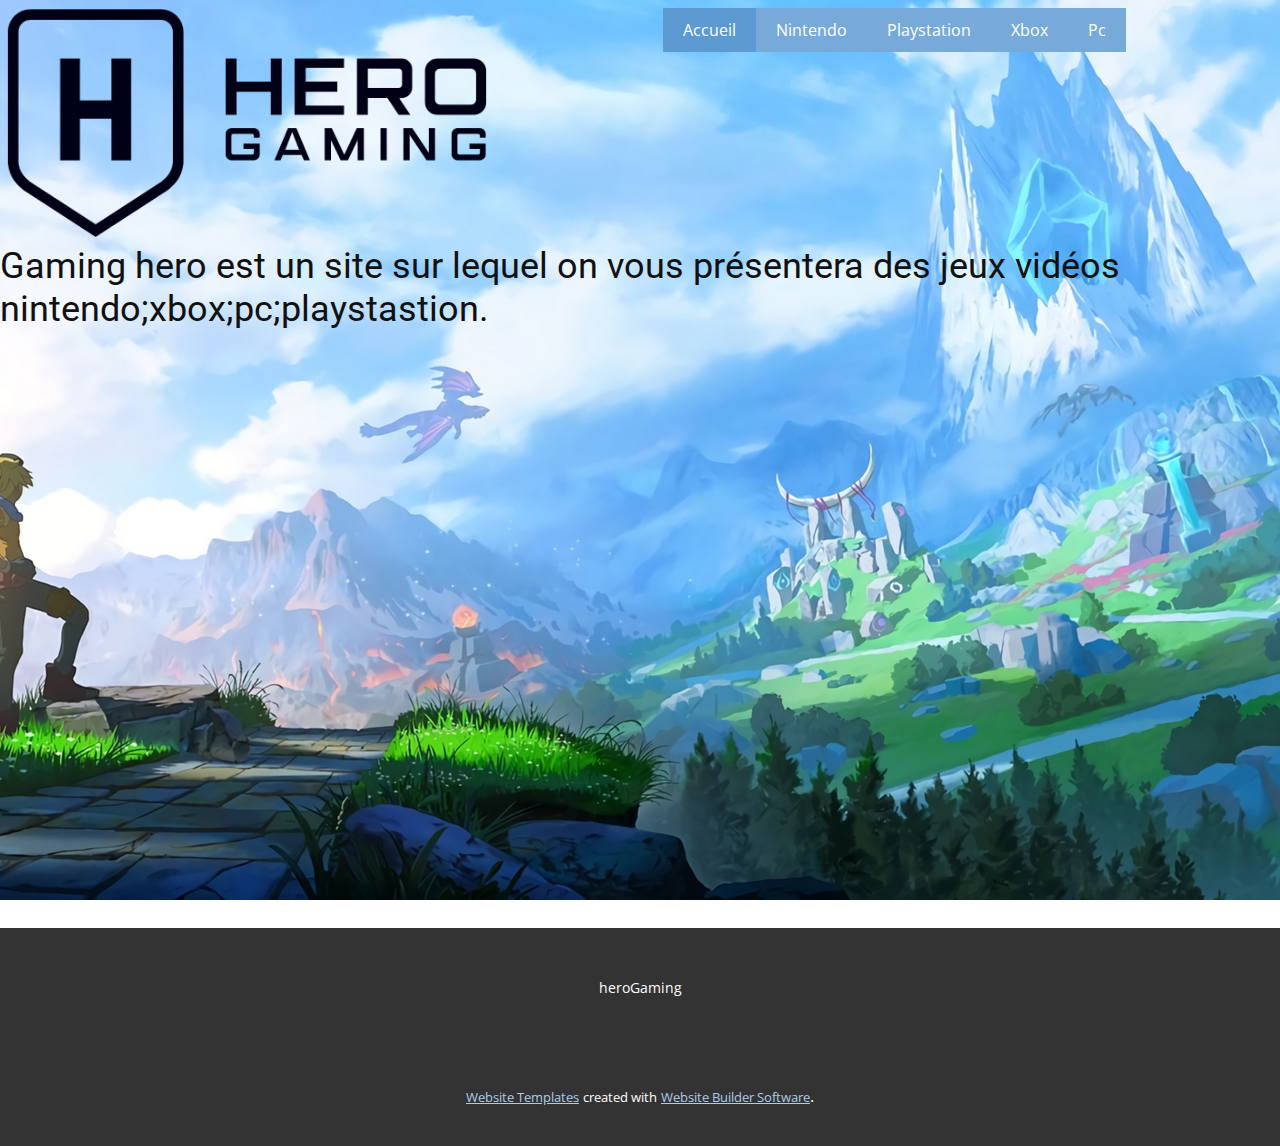
<file: index.html>
<!DOCTYPE html>
<html style="font-size: 16px;">
  <head>
    <meta name="viewport" content="width=device-width, initial-scale=1.0">
    <meta charset="utf-8">
    <meta name="keywords" content="">
    <meta name="description" content="">
    <meta name="page_type" content="np-template-header-footer-from-plugin">
    <title>Accueil</title>
    <link rel="stylesheet" href="nicepage.css" media="screen">
<link rel="stylesheet" href="Accueil.css" media="screen">
    <script class="u-script" type="text/javascript" src="jquery.js" defer=""></script>
    <script class="u-script" type="text/javascript" src="nicepage.js" defer=""></script>
    <meta name="generator" content="Nicepage 2.26.5, nicepage.com">
    <link id="u-theme-google-font" rel="stylesheet" href="https://fonts.googleapis.com/css?family=Roboto:100,100i,300,300i,400,400i,500,500i,700,700i,900,900i|Open+Sans:300,300i,400,400i,600,600i,700,700i,800,800i">
    
    
    <script type="application/ld+json">{
		"@context": "http://schema.org",
		"@type": "Organization",
		"name": "",
		"url": "index.html",
		"logo": "images/logo-black.png"
}</script>
    <meta property="og:title" content="Accueil">
    <meta property="og:type" content="website">
    <meta name="theme-color" content="#478ac9">
    <link rel="canonical" href="index.html">
    <meta property="og:url" content="index.html">
  </head>
  <body data-home-page="Accueil.html" data-home-page-title="Accueil" class="u-body u-image u-overlap" style="background-position: 50% 50%; background-attachment: fixed; background-image: url(&quot;images/wallpapersden.com_k-league-of-legends-2020_1920x1080.jpg&quot;);"><header class="u-clearfix u-header u-header" id="sec-b526"><a href="https://herogaming.com/app/uploads/2019/06/logo-black.png" class="u-image u-logo u-image-1" title="logo" target="_blank" data-image-width="530" data-image-height="252">
        <img src="images/logo-black.png" class="u-logo-image u-logo-image-1" data-image-width="480.6479">
      </a><nav class="u-menu u-menu-dropdown u-offcanvas u-menu-1">
        <div class="menu-collapse">
          <a class="u-button-style u-hover-palette-2-base u-nav-link u-palette-1-light-1" href="#">
            <svg><use xmlns:xlink="http://www.w3.org/1999/xlink" xlink:href="#menu-hamburger"></use></svg>
            <svg version="1.1" xmlns="http://www.w3.org/2000/svg" xmlns:xlink="http://www.w3.org/1999/xlink"><defs><symbol id="menu-hamburger" viewBox="0 0 16 16" style="width: 16px; height: 16px;"><rect y="1" width="16" height="2"></rect><rect y="7" width="16" height="2"></rect><rect y="13" width="16" height="2"></rect>
</symbol>
</defs></svg>
          </a>
        </div>
        <div class="u-custom-menu u-nav-container">
          <ul class="u-nav u-unstyled"><li class="u-nav-item"><a class="u-button-style u-hover-palette-2-base u-nav-link u-palette-1-light-1" href="Accueil.html" style="padding: 14px 20px;">Accueil</a>
</li><li class="u-nav-item"><a class="u-button-style u-hover-palette-2-base u-nav-link u-palette-1-light-1" href="Nintendo.html" style="padding: 14px 20px;">Nintendo</a>
</li><li class="u-nav-item"><a class="u-button-style u-hover-palette-2-base u-nav-link u-palette-1-light-1" href="playstation.html" style="padding: 14px 20px;">Playstation</a>
</li><li class="u-nav-item"><a class="u-button-style u-hover-palette-2-base u-nav-link u-palette-1-light-1" href="Xbox.html" style="padding: 14px 20px;">Xbox</a>
</li><li class="u-nav-item"><a class="u-button-style u-hover-palette-2-base u-nav-link u-palette-1-light-1" href="Pc.html" style="padding: 14px 20px;">Pc</a>
</li></ul>
        </div>
        <div class="u-custom-menu u-nav-container-collapse">
          <div class="u-black u-container-style u-inner-container-layout u-opacity u-opacity-95 u-sidenav">
            <div class="u-menu-close"></div>
            <ul class="u-align-center u-nav u-popupmenu-items u-unstyled u-nav-2"><li class="u-nav-item"><a class="u-button-style u-nav-link" href="Accueil.html" style="padding: 18px 20px;">Accueil</a>
</li><li class="u-nav-item"><a class="u-button-style u-nav-link" href="Nintendo.html" style="padding: 18px 20px;">Nintendo</a>
</li><li class="u-nav-item"><a class="u-button-style u-nav-link" href="playstation.html" style="padding: 18px 20px;">Playstation</a>
</li><li class="u-nav-item"><a class="u-button-style u-nav-link" href="Xbox.html" style="padding: 18px 20px;">Xbox</a>
</li><li class="u-nav-item"><a class="u-button-style u-nav-link" href="Pc.html" style="padding: 18px 20px;">Pc</a>
</li></ul>
          </div>
          <div class="u-black u-menu-overlay u-opacity u-opacity-70"></div>
        </div>
      </nav><h6 class="u-text u-text-default u-text-1">Gaming hero est un site sur lequel on vous présentera des jeux vidéos nintendo;xbox;pc;playstastion.</h6></header>
    <section class="u-clearfix u-section-1" id="sec-9ab2">
      <div class="u-clearfix u-sheet u-sheet-1"></div>
    </section>
    
    
    <footer class="u-align-center u-clearfix u-footer u-grey-80 u-footer" id="sec-d27a"><div class="u-clearfix u-sheet u-sheet-1">
        <p class="u-small-text u-text u-text-variant u-text-1">heroGaming</p>
      </div></footer>
    <section class="u-backlink u-clearfix u-grey-80">
      <a class="u-link" href="https://nicepage.com/website-templates" target="_blank">
        <span>Website Templates</span>
      </a>
      <p class="u-text">
        <span>created with</span>
      </p>
      <a class="u-link" href="https://nicepage.com/" target="_blank">
        <span>Website Builder Software</span>
      </a>. 
    </section><span style="height: 54px; width: 54px; margin-left: 0; margin-right: auto; margin-top: 0; background-image: none; right: 20px; bottom: 20px;" class="u-back-to-top u-icon u-icon-circle u-opacity u-opacity-85 u-palette-1-base u-spacing-10" data-href="#"><svg class="u-svg-link" preserveAspectRatio="xMidYMin slice" viewBox="0 0 41.999 41.999" style=""><use xmlns:xlink="http://www.w3.org/1999/xlink" xlink:href="#svg-c7d9"></use></svg><svg xmlns="http://www.w3.org/2000/svg" xmlns:xlink="http://www.w3.org/1999/xlink" version="1.1" xml:space="preserve" class="u-svg-content" viewBox="0 0 41.999 41.999" x="0px" y="0px" id="svg-c7d9" style="enable-background:new 0 0 41.999 41.999;"><path d="M36.068,20.176l-29-20C6.761-0.035,6.363-0.057,6.035,0.114C5.706,0.287,5.5,0.627,5.5,0.999v40
	c0,0.372,0.206,0.713,0.535,0.886c0.146,0.076,0.306,0.114,0.465,0.114c0.199,0,0.397-0.06,0.568-0.177l29-20
	c0.271-0.187,0.432-0.494,0.432-0.823S36.338,20.363,36.068,20.176z"></path></svg></span>
  </body>
</html>
</file>
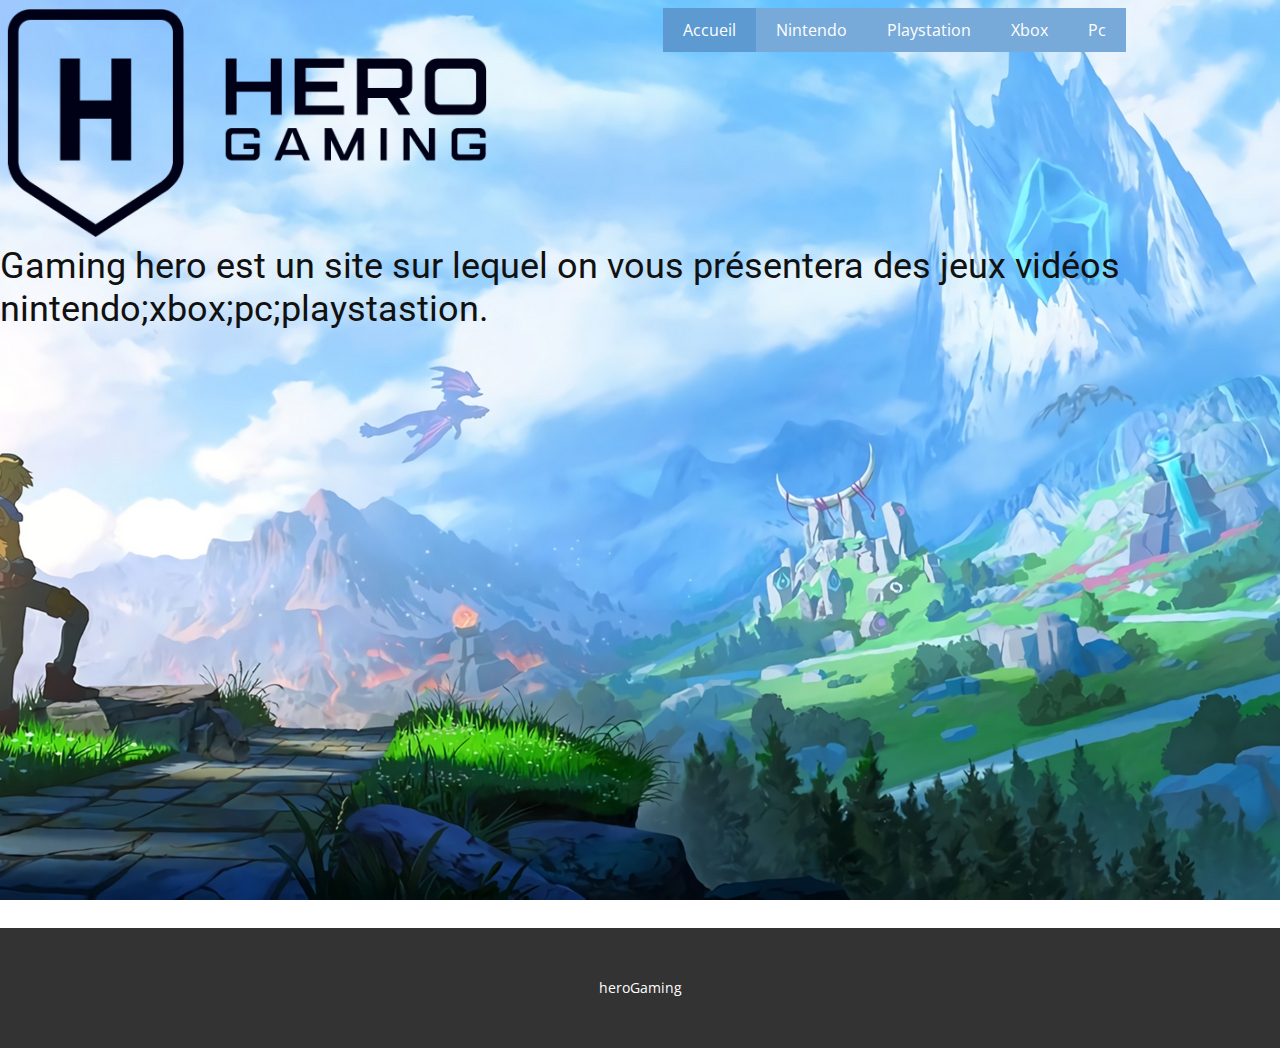
<file: Accueil.html>
<!DOCTYPE html>
<html style="font-size: 16px;">
  <head>
    <meta name="viewport" content="width=device-width, initial-scale=1.0">
    <meta charset="utf-8">
    <meta name="keywords" content="">
    <meta name="description" content="">
    <meta name="page_type" content="np-template-header-footer-from-plugin">
    <title>Accueil</title>
    <link rel="stylesheet" href="nicepage.css" media="screen">
<link rel="stylesheet" href="Accueil.css" media="screen">
    <script class="u-script" type="text/javascript" src="jquery.js" defer=""></script>
    <script class="u-script" type="text/javascript" src="nicepage.js" defer=""></script>
    <meta name="generator" content="Nicepage 2.26.5, nicepage.com">
    <link id="u-theme-google-font" rel="stylesheet" href="https://fonts.googleapis.com/css?family=Roboto:100,100i,300,300i,400,400i,500,500i,700,700i,900,900i|Open+Sans:300,300i,400,400i,600,600i,700,700i,800,800i">
    
    
    <script type="application/ld+json">{
		"@context": "http://schema.org",
		"@type": "Organization",
		"name": "",
		"url": "index.html",
		"logo": "images/logo-black.png"
}</script>
    <meta property="og:title" content="Accueil">
    <meta property="og:type" content="website">
    <meta name="theme-color" content="#478ac9">
    <link rel="canonical" href="index.html">
    <meta property="og:url" content="index.html">
  </head>
  <body class="u-body u-image u-overlap" style="background-position: 50% 50%; background-attachment: fixed; background-image: url(&quot;images/wallpapersden.com_k-league-of-legends-2020_1920x1080.jpg&quot;);"><header class="u-clearfix u-header u-header" id="sec-b526"><a href="https://herogaming.com/app/uploads/2019/06/logo-black.png" class="u-image u-logo u-image-1" title="logo" target="_blank" data-image-width="530" data-image-height="252">
        <img src="images/logo-black.png" class="u-logo-image u-logo-image-1" data-image-width="480.6479">
      </a><nav class="u-menu u-menu-dropdown u-offcanvas u-menu-1">
        <div class="menu-collapse">
          <a class="u-button-style u-hover-palette-2-base u-nav-link u-palette-1-light-1" href="#">
            <svg><use xmlns:xlink="http://www.w3.org/1999/xlink" xlink:href="#menu-hamburger"></use></svg>
            <svg version="1.1" xmlns="http://www.w3.org/2000/svg" xmlns:xlink="http://www.w3.org/1999/xlink"><defs><symbol id="menu-hamburger" viewBox="0 0 16 16" style="width: 16px; height: 16px;"><rect y="1" width="16" height="2"></rect><rect y="7" width="16" height="2"></rect><rect y="13" width="16" height="2"></rect>
</symbol>
</defs></svg>
          </a>
        </div>
        <div class="u-custom-menu u-nav-container">
          <ul class="u-nav u-unstyled"><li class="u-nav-item"><a class="u-button-style u-hover-palette-2-base u-nav-link u-palette-1-light-1" href="Accueil.html" style="padding: 14px 20px;">Accueil</a>
</li><li class="u-nav-item"><a class="u-button-style u-hover-palette-2-base u-nav-link u-palette-1-light-1" href="Nintendo.html" style="padding: 14px 20px;">Nintendo</a>
</li><li class="u-nav-item"><a class="u-button-style u-hover-palette-2-base u-nav-link u-palette-1-light-1" href="playstation.html" style="padding: 14px 20px;">Playstation</a>
</li><li class="u-nav-item"><a class="u-button-style u-hover-palette-2-base u-nav-link u-palette-1-light-1" href="Xbox.html" style="padding: 14px 20px;">Xbox</a>
</li><li class="u-nav-item"><a class="u-button-style u-hover-palette-2-base u-nav-link u-palette-1-light-1" href="Pc.html" style="padding: 14px 20px;">Pc</a>
</li></ul>
        </div>
        <div class="u-custom-menu u-nav-container-collapse">
          <div class="u-black u-container-style u-inner-container-layout u-opacity u-opacity-95 u-sidenav">
            <div class="u-menu-close"></div>
            <ul class="u-align-center u-nav u-popupmenu-items u-unstyled u-nav-2"><li class="u-nav-item"><a class="u-button-style u-nav-link" href="Accueil.html" style="padding: 18px 20px;">Accueil</a>
</li><li class="u-nav-item"><a class="u-button-style u-nav-link" href="Nintendo.html" style="padding: 18px 20px;">Nintendo</a>
</li><li class="u-nav-item"><a class="u-button-style u-nav-link" href="playstation.html" style="padding: 18px 20px;">Playstation</a>
</li><li class="u-nav-item"><a class="u-button-style u-nav-link" href="Xbox.html" style="padding: 18px 20px;">Xbox</a>
</li><li class="u-nav-item"><a class="u-button-style u-nav-link" href="Pc.html" style="padding: 18px 20px;">Pc</a>
</li></ul>
          </div>
          <div class="u-black u-menu-overlay u-opacity u-opacity-70"></div>
        </div>
      </nav><h6 class="u-text u-text-default u-text-1">Gaming hero est un site sur lequel on vous présentera des jeux vidéos nintendo;xbox;pc;playstastion.</h6></header>
    <section class="u-clearfix u-section-1" id="sec-9ab2">
      <div class="u-clearfix u-sheet u-sheet-1"></div>
    </section>
    
    
    <footer class="u-align-center u-clearfix u-footer u-grey-80 u-footer" id="sec-d27a"><div class="u-clearfix u-sheet u-sheet-1">
        <p class="u-small-text u-text u-text-variant u-text-1">heroGaming</p>
      </div></footer>

  </body>
</html>
</file>
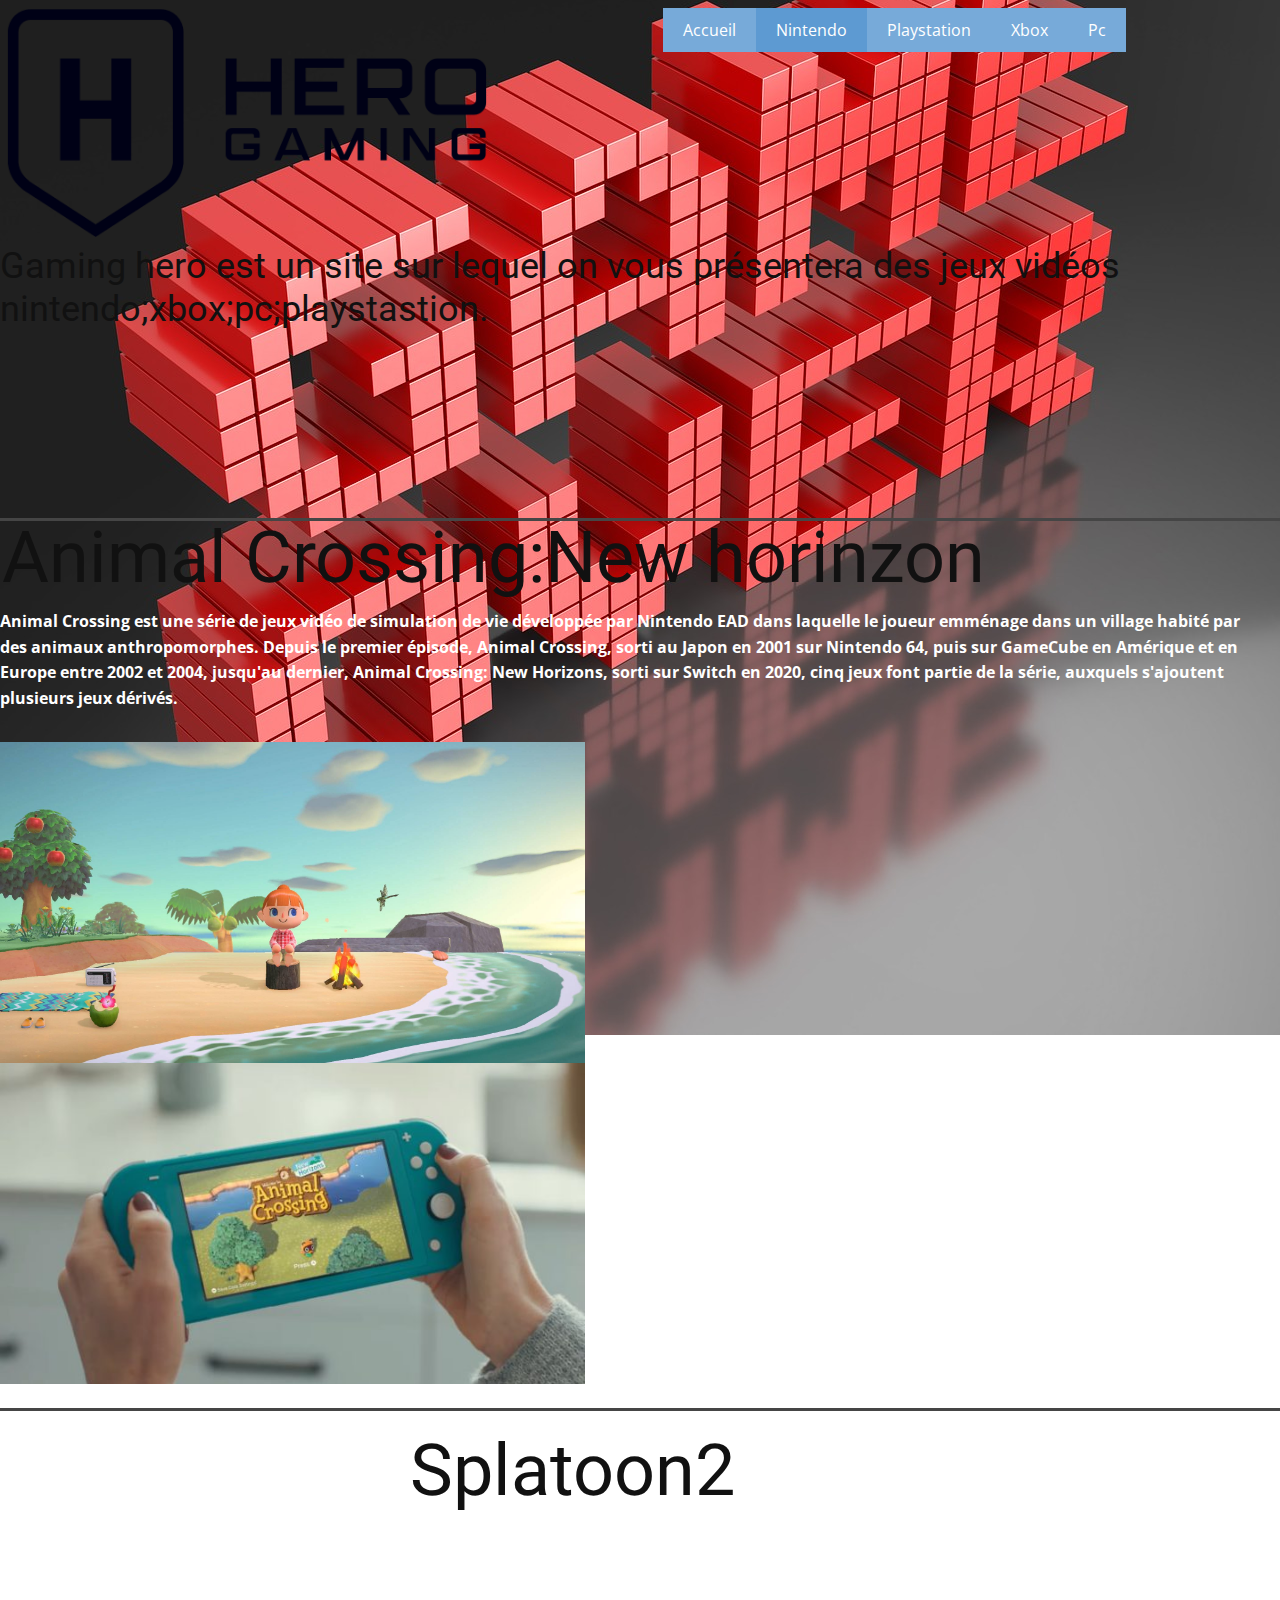
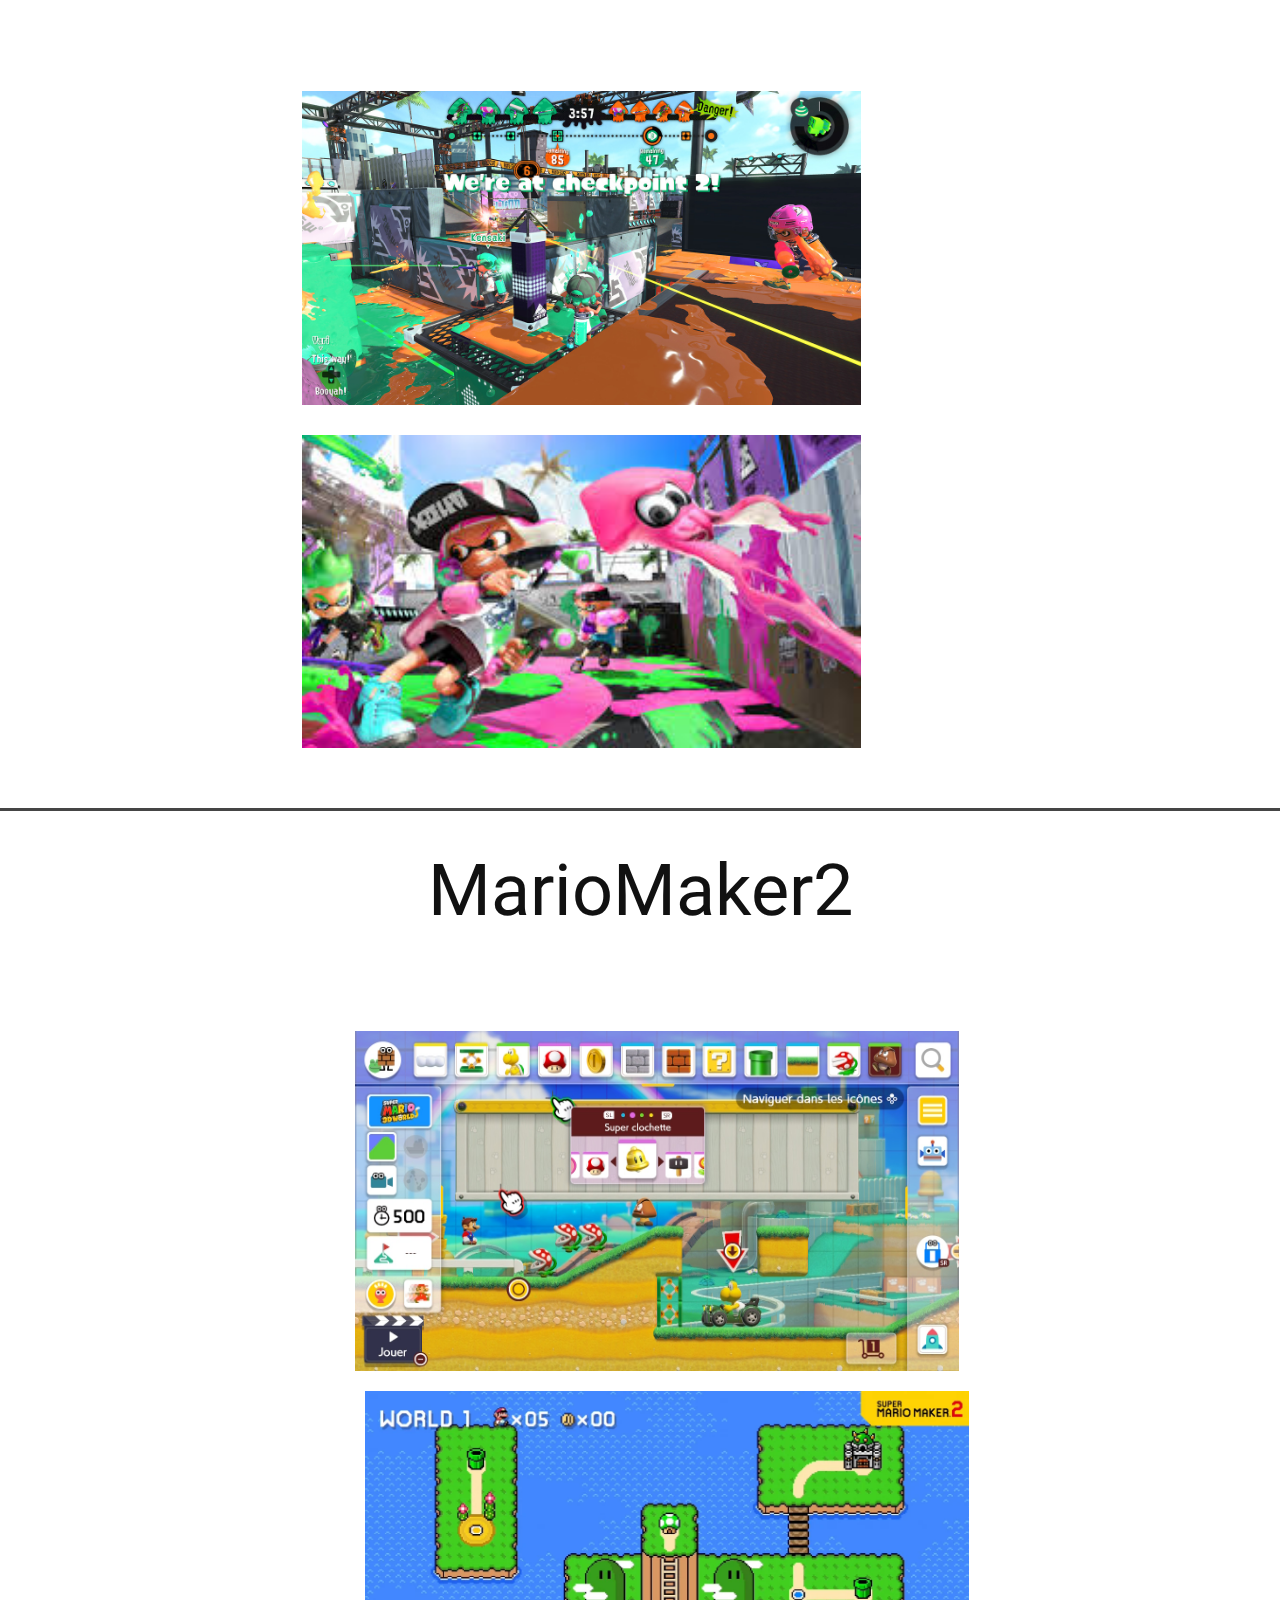
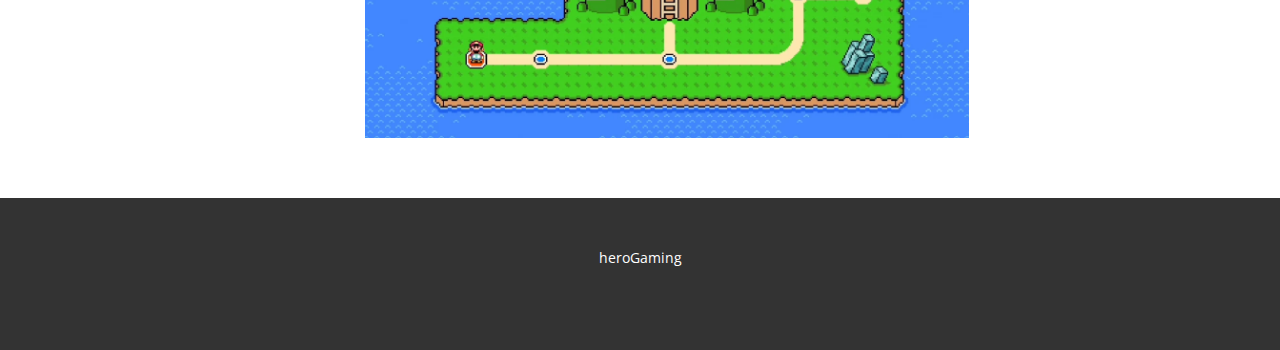
<file: Nintendo.html>
<!DOCTYPE html>
<html style="font-size: 16px;">
  <head>
    <meta name="viewport" content="width=device-width, initial-scale=1.0">
    <meta charset="utf-8">
    <meta name="keywords" content="Animal Crossing:New horinzon">
    <meta name="description" content="">
    <meta name="page_type" content="np-template-header-footer-from-plugin">
    <title>Nintendo</title>
    <link rel="stylesheet" href="nicepage.css" media="screen">
<link rel="stylesheet" href="Nintendo.css" media="screen">
    <script class="u-script" type="text/javascript" src="jquery.js" defer=""></script>
    <script class="u-script" type="text/javascript" src="nicepage.js" defer=""></script>
    <meta name="generator" content="Nicepage 2.26.5, nicepage.com">
    <link id="u-theme-google-font" rel="stylesheet" href="https://fonts.googleapis.com/css?family=Roboto:100,100i,300,300i,400,400i,500,500i,700,700i,900,900i|Open+Sans:300,300i,400,400i,600,600i,700,700i,800,800i">
    
    
    
    
    <script type="application/ld+json">{
		"@context": "http://schema.org",
		"@type": "Organization",
		"name": "",
		"url": "index.html",
		"logo": "images/logo-black.png"
}</script>
    <meta property="og:title" content="Nintendo">
    <meta property="og:type" content="website">
    <meta name="theme-color" content="#478ac9">
    <link rel="canonical" href="index.html">
    <meta property="og:url" content="index.html">
  </head>
  <body class="u-body u-image" style="background-position: 50% 50%; background-attachment: fixed; background-image: url(&quot;images/55e8d3414d55a814f6da8c7dda793678153bdee757596c48732f79d4904bcd5db0_1280.jpg&quot;);"><header class="u-clearfix u-header u-header" id="sec-b526"><a href="https://herogaming.com/app/uploads/2019/06/logo-black.png" class="u-image u-logo u-image-1" title="logo" target="_blank" data-image-width="530" data-image-height="252">
        <img src="images/logo-black.png" class="u-logo-image u-logo-image-1" data-image-width="480.6479">
      </a><nav class="u-menu u-menu-dropdown u-offcanvas u-menu-1">
        <div class="menu-collapse">
          <a class="u-button-style u-hover-palette-2-base u-nav-link u-palette-1-light-1" href="#">
            <svg><use xmlns:xlink="http://www.w3.org/1999/xlink" xlink:href="#menu-hamburger"></use></svg>
            <svg version="1.1" xmlns="http://www.w3.org/2000/svg" xmlns:xlink="http://www.w3.org/1999/xlink"><defs><symbol id="menu-hamburger" viewBox="0 0 16 16" style="width: 16px; height: 16px;"><rect y="1" width="16" height="2"></rect><rect y="7" width="16" height="2"></rect><rect y="13" width="16" height="2"></rect>
</symbol>
</defs></svg>
          </a>
        </div>
        <div class="u-custom-menu u-nav-container">
          <ul class="u-nav u-unstyled"><li class="u-nav-item"><a class="u-button-style u-hover-palette-2-base u-nav-link u-palette-1-light-1" href="Accueil.html" style="padding: 14px 20px;">Accueil</a>
</li><li class="u-nav-item"><a class="u-button-style u-hover-palette-2-base u-nav-link u-palette-1-light-1" href="Nintendo.html" style="padding: 14px 20px;">Nintendo</a>
</li><li class="u-nav-item"><a class="u-button-style u-hover-palette-2-base u-nav-link u-palette-1-light-1" href="playstation.html" style="padding: 14px 20px;">Playstation</a>
</li><li class="u-nav-item"><a class="u-button-style u-hover-palette-2-base u-nav-link u-palette-1-light-1" href="Xbox.html" style="padding: 14px 20px;">Xbox</a>
</li><li class="u-nav-item"><a class="u-button-style u-hover-palette-2-base u-nav-link u-palette-1-light-1" href="Pc.html" style="padding: 14px 20px;">Pc</a>
</li></ul>
        </div>
        <div class="u-custom-menu u-nav-container-collapse">
          <div class="u-black u-container-style u-inner-container-layout u-opacity u-opacity-95 u-sidenav">
            <div class="u-menu-close"></div>
            <ul class="u-align-center u-nav u-popupmenu-items u-unstyled u-nav-2"><li class="u-nav-item"><a class="u-button-style u-nav-link" href="Accueil.html" style="padding: 18px 20px;">Accueil</a>
</li><li class="u-nav-item"><a class="u-button-style u-nav-link" href="Nintendo.html" style="padding: 18px 20px;">Nintendo</a>
</li><li class="u-nav-item"><a class="u-button-style u-nav-link" href="playstation.html" style="padding: 18px 20px;">Playstation</a>
</li><li class="u-nav-item"><a class="u-button-style u-nav-link" href="Xbox.html" style="padding: 18px 20px;">Xbox</a>
</li><li class="u-nav-item"><a class="u-button-style u-nav-link" href="Pc.html" style="padding: 18px 20px;">Pc</a>
</li></ul>
          </div>
          <div class="u-black u-menu-overlay u-opacity u-opacity-70"></div>
        </div>
      </nav><h6 class="u-text u-text-default u-text-1">Gaming hero est un site sur lequel on vous présentera des jeux vidéos nintendo;xbox;pc;playstastion.</h6></header>
    <section class="u-clearfix u-valign-middle u-section-1" id="sec-87bd">
      <h1 class="u-heading-font u-text u-text-default u-title u-text-1">Animal Crossing:New horinzon</h1>
      <div class="u-border-3 u-border-grey-dark-1 u-expanded-width u-line u-line-horizontal u-line-1"></div>
      <p class="u-text u-text-body-alt-color u-text-2">Animal Crossing est une série de jeux vidéo de simulation de vie développée par Nintendo EAD dans laquelle le joueur emménage dans un village habité par des animaux anthropomorphes. Depuis le premier épisode, Animal Crossing, sorti au Japon en 2001 sur Nintendo 64, puis sur GameCube en Amérique et en Europe entre 2002 et 2004, jusqu'au dernier, Animal Crossing: New Horizons, sorti sur Switch en 2020, cinq jeux font partie de la série, auxquels s'ajoutent plusieurs jeux dérivés.</p>
      <img src="images/switch-animalcrossingnewhorizons-01.jpg" alt="" class="u-image u-image-default u-image-1" data-image-width="1920" data-image-height="1080">
      <img src="images/animal-crossing-new-horizons-la-premiere-pub-americaine.jpg" alt="" class="u-image u-image-default u-image-2" data-image-width="656" data-image-height="369">
    </section>
    <section class="u-clearfix u-section-2" id="sec-65fa">
      <div class="u-border-3 u-border-grey-dark-1 u-expanded-width u-line u-line-horizontal u-line-1"></div>
      <h1 class="u-text u-title u-text-1"> Splatoon2</h1>
      <p class="u-text u-text-body-alt-color u-text-2"> Splatoon 2 est un jeu vidéo de tir à la troisième personne développé par Nintendo EPD et édité par Nintendo sur Nintendo Switch, sorti le 21 juillet 2017. Tout comme dans le premier opus, le joueur incarne un « Inkling » ou un « Octaling » (une fois l'histoire du DLC Octo Expansion terminée) qu’il peut transformer en humain (notamment pour tirer) ou en calamar pour se déplacer plus rapidement dans l'encre. Celui-ci tire de l'encre avec ses différentes armes et peut nager dans celle-ci en forme de calamar. Le joueur possède aussi une arme secondaire (bombe) et une arme spéciale qui a pour but d’aider l’équipe afin de gagner la partie, ou pour aider le joueur directement.</p>
      <img src="images/splatoon-2b.jpg" alt="" class="u-image u-image-default u-image-1" data-image-width="1280" data-image-height="720">
      <img src="images/images.jfif" alt="" class="u-image u-image-default u-image-2" data-image-width="300" data-image-height="168">
    </section>
    <section class="u-clearfix u-section-3" id="sec-334e">
      <div class="u-border-3 u-border-grey-dark-1 u-expanded-width u-line u-line-horizontal u-line-1"></div>
      <h1 class="u-heading-font u-text u-text-default u-title u-text-1">MarioMaker2</h1>
      <p class="u-text u-text-body-alt-color u-text-default u-text-2">Super Mario Maker 2 est un jeu vidéo de plates-formes et un éditeur de niveau développé et édité par Nintendo, sorti le 28 juin 2019 sur Nintendo Switch. Il a été annoncé lors du Nintendo Direct du 13 février 2019. Il fait suite au jeu Super Mario Maker sorti sur Wii U et Nintendo 3DS.</p>
      <img src="images/Super_Mario_Maker_2_001.jpg" alt="" class="u-image u-image-default u-image-1" data-image-width="1280" data-image-height="720">
      <img src="images/large.jpg" alt="" class="u-image u-image-default u-image-2" data-image-width="1280" data-image-height="727">
    </section>
    
    
    <footer class="u-align-center u-clearfix u-footer u-grey-80 u-footer" id="sec-d27a"><div class="u-clearfix u-sheet u-sheet-1">
        <p class="u-small-text u-text u-text-variant u-text-1">heroGaming</p>
      </div></footer>
    <section class="u-backlink u-clearfix u-grey-80">
  
  </body>
</html>
</file>
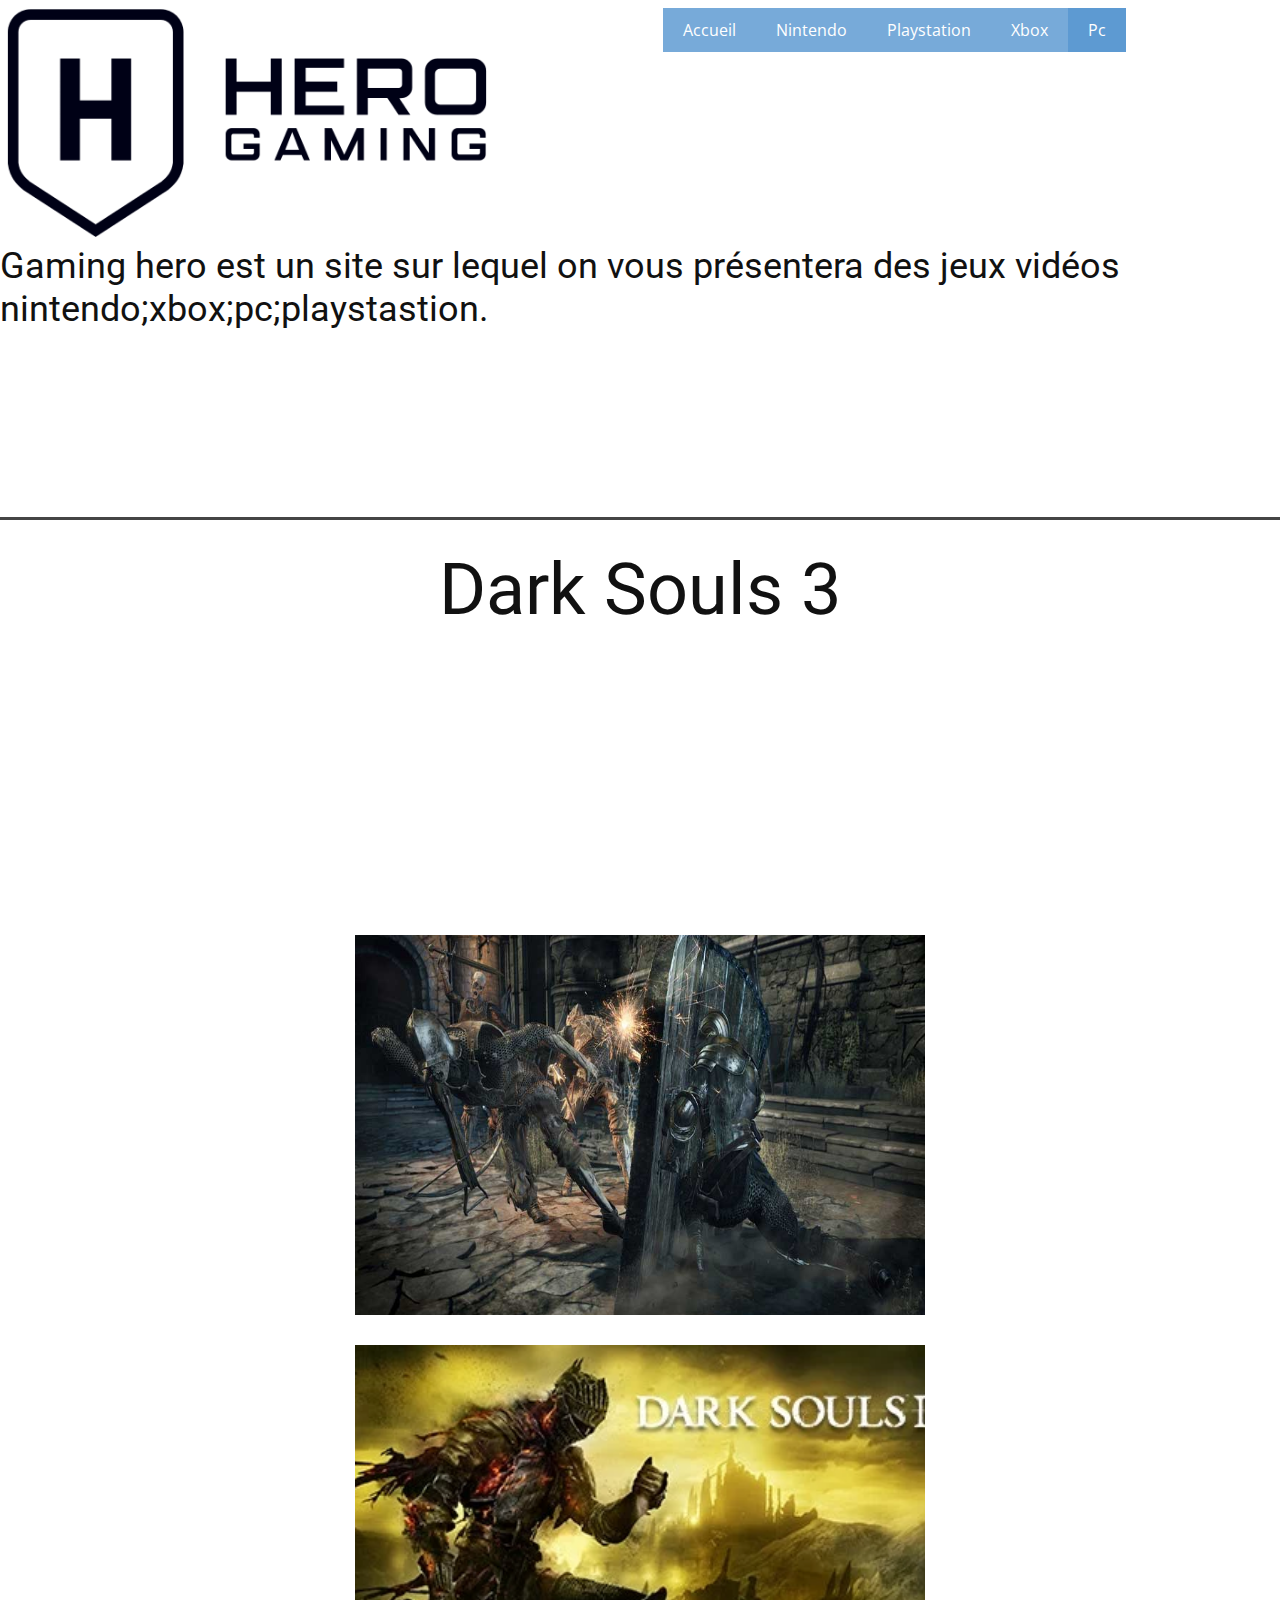
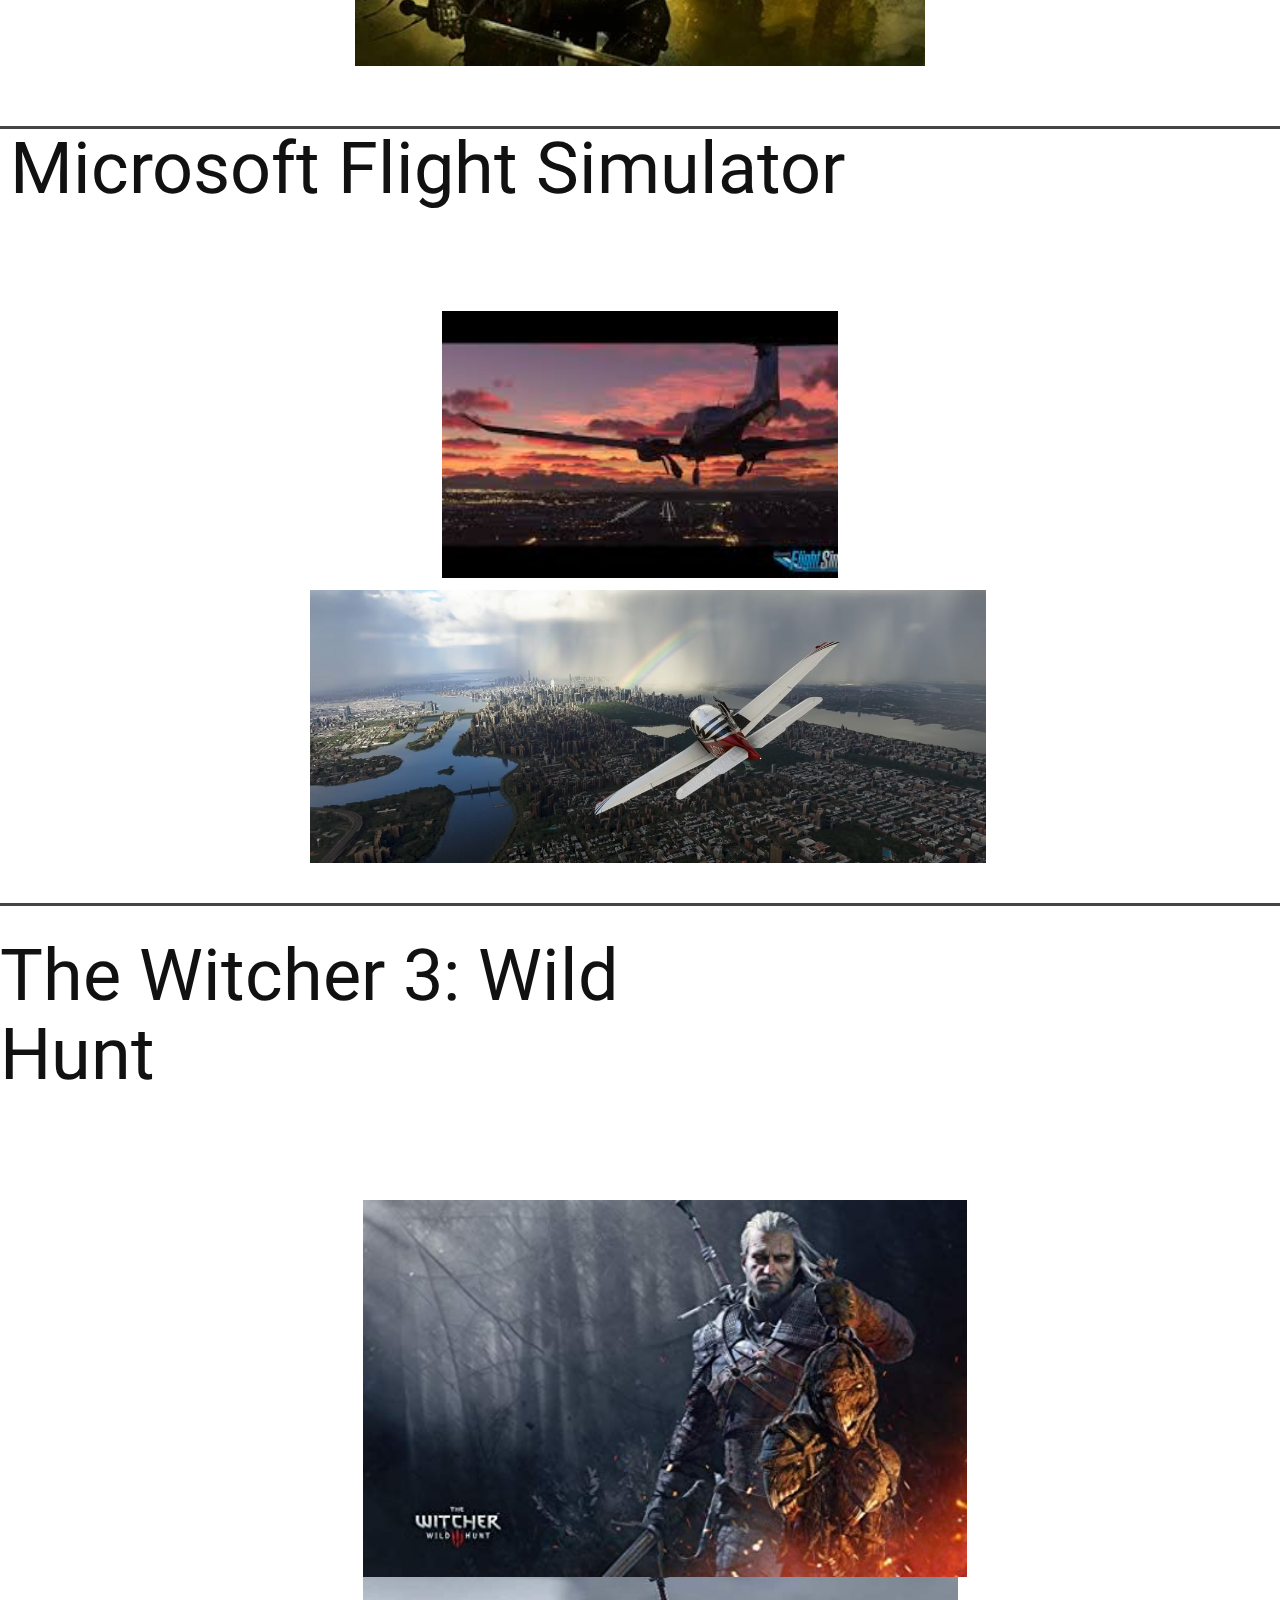
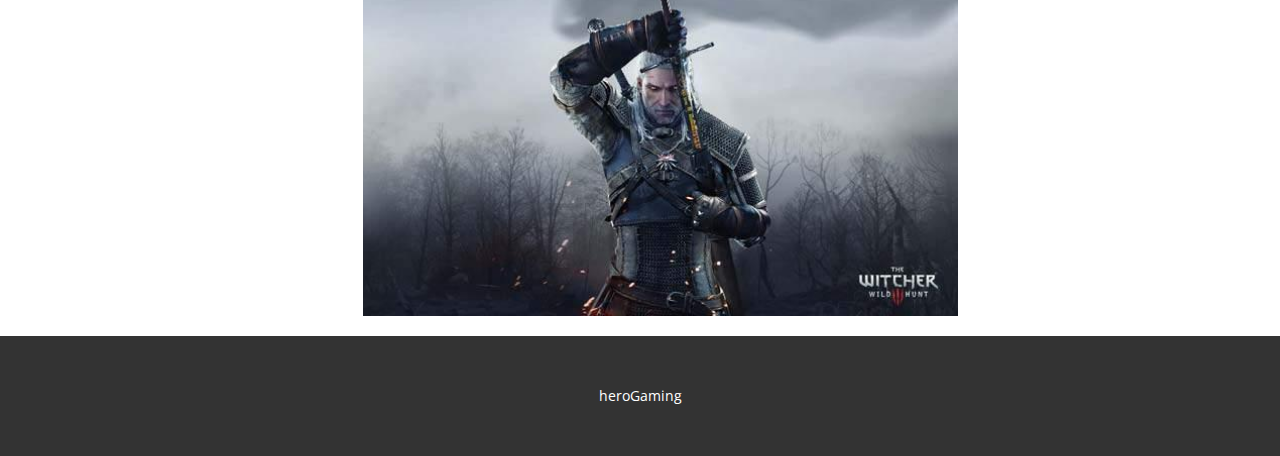
<file: Pc.html>
<!DOCTYPE html>
<html style="font-size: 16px;">
  <head>
    <meta name="viewport" content="width=device-width, initial-scale=1.0">
    <meta charset="utf-8">
    <meta name="keywords" content="God of wars">
    <meta name="description" content="">
    <meta name="page_type" content="np-template-header-footer-from-plugin">
    <title>Pc</title>
    <link rel="stylesheet" href="nicepage.css" media="screen">
<link rel="stylesheet" href="Pc.css" media="screen">
    <script class="u-script" type="text/javascript" src="jquery.js" defer=""></script>
    <script class="u-script" type="text/javascript" src="nicepage.js" defer=""></script>
    <meta name="generator" content="Nicepage 2.26.5, nicepage.com">
    <link id="u-theme-google-font" rel="stylesheet" href="https://fonts.googleapis.com/css?family=Roboto:100,100i,300,300i,400,400i,500,500i,700,700i,900,900i|Open+Sans:300,300i,400,400i,600,600i,700,700i,800,800i">
    
    
    
    
    <script type="application/ld+json">{
		"@context": "http://schema.org",
		"@type": "Organization",
		"name": "",
		"url": "index.html",
		"logo": "images/logo-black.png"
}</script>
    <meta property="og:title" content="Pc">
    <meta property="og:type" content="website">
    <meta name="theme-color" content="#478ac9">
    <link rel="canonical" href="index.html">
    <meta property="og:url" content="index.html">
  </head>
  <body class="u-body u-image" style="background-position: 50% 50%; background-attachment: fixed; background-image: url(&quot;https://pixabay.com/get/55e8d3414d55a814f6da8c7dda793678153bdee757596c48732f79d4904bcd5db0_1280.jpg&quot;);"><header class="u-clearfix u-header u-header" id="sec-b526"><a href="https://herogaming.com/app/uploads/2019/06/logo-black.png" class="u-image u-logo u-image-1" title="logo" target="_blank" data-image-width="530" data-image-height="252">
        <img src="images/logo-black.png" class="u-logo-image u-logo-image-1" data-image-width="480.6479">
      </a><nav class="u-menu u-menu-dropdown u-offcanvas u-menu-1">
        <div class="menu-collapse">
          <a class="u-button-style u-hover-palette-2-base u-nav-link u-palette-1-light-1" href="#">
            <svg><use xmlns:xlink="http://www.w3.org/1999/xlink" xlink:href="#menu-hamburger"></use></svg>
            <svg version="1.1" xmlns="http://www.w3.org/2000/svg" xmlns:xlink="http://www.w3.org/1999/xlink"><defs><symbol id="menu-hamburger" viewBox="0 0 16 16" style="width: 16px; height: 16px;"><rect y="1" width="16" height="2"></rect><rect y="7" width="16" height="2"></rect><rect y="13" width="16" height="2"></rect>
</symbol>
</defs></svg>
          </a>
        </div>
        <div class="u-custom-menu u-nav-container">
          <ul class="u-nav u-unstyled"><li class="u-nav-item"><a class="u-button-style u-hover-palette-2-base u-nav-link u-palette-1-light-1" href="Accueil.html" style="padding: 14px 20px;">Accueil</a>
</li><li class="u-nav-item"><a class="u-button-style u-hover-palette-2-base u-nav-link u-palette-1-light-1" href="Nintendo.html" style="padding: 14px 20px;">Nintendo</a>
</li><li class="u-nav-item"><a class="u-button-style u-hover-palette-2-base u-nav-link u-palette-1-light-1" href="playstation.html" style="padding: 14px 20px;">Playstation</a>
</li><li class="u-nav-item"><a class="u-button-style u-hover-palette-2-base u-nav-link u-palette-1-light-1" href="Xbox.html" style="padding: 14px 20px;">Xbox</a>
</li><li class="u-nav-item"><a class="u-button-style u-hover-palette-2-base u-nav-link u-palette-1-light-1" href="Pc.html" style="padding: 14px 20px;">Pc</a>
</li></ul>
        </div>
        <div class="u-custom-menu u-nav-container-collapse">
          <div class="u-black u-container-style u-inner-container-layout u-opacity u-opacity-95 u-sidenav">
            <div class="u-menu-close"></div>
            <ul class="u-align-center u-nav u-popupmenu-items u-unstyled u-nav-2"><li class="u-nav-item"><a class="u-button-style u-nav-link" href="Accueil.html" style="padding: 18px 20px;">Accueil</a>
</li><li class="u-nav-item"><a class="u-button-style u-nav-link" href="Nintendo.html" style="padding: 18px 20px;">Nintendo</a>
</li><li class="u-nav-item"><a class="u-button-style u-nav-link" href="playstation.html" style="padding: 18px 20px;">Playstation</a>
</li><li class="u-nav-item"><a class="u-button-style u-nav-link" href="Xbox.html" style="padding: 18px 20px;">Xbox</a>
</li><li class="u-nav-item"><a class="u-button-style u-nav-link" href="Pc.html" style="padding: 18px 20px;">Pc</a>
</li></ul>
          </div>
          <div class="u-black u-menu-overlay u-opacity u-opacity-70"></div>
        </div>
      </nav><h6 class="u-text u-text-default u-text-1">Gaming hero est un site sur lequel on vous présentera des jeux vidéos nintendo;xbox;pc;playstastion.</h6></header>
    <section class="u-clearfix u-section-1" id="sec-e601">
      <div class="u-border-3 u-border-grey-dark-1 u-line u-line-horizontal u-line-1"></div>
      <h1 class="u-heading-font u-text u-text-default u-title u-text-1">Dark Souls 3</h1>
      <p class="u-text u-text-body-alt-color u-text-default u-text-2">Au sein du royaume de Lothric, le retentissement d'une cloche signale que la Première Flamme, responsable du maintien de l'Âge du Feu, se meurt. Comme cela est arrivé maintes fois par le passé, la venue de l'Âge des Ténèbres provoque l'apparition des Carcasses, condamnées à se relever après leur mort. L'Âge du Feu peut être prolongé en se liant au Feu, un rituel dans lequel les grands seigneurs et héros sacrifient leurs âmes afin de faire perdurer la Première Flamme. Cependant, le Prince Lothric, désigné comme devant se lier au Feu, a abandonné son devoir et choisi d'observer de loin la mort des flammes. La cloche est le dernier espoir pour l'Âge du Feu, ressuscitant les anciens Seigneurs des Cendres (les héros s'étant liés au Feu dans les anciens âges) pour tenter de lier la Première Flamme une fois de plus mais tous les Seigneurs, sauf un, cherchent à fuir leur devoir. La cloche appelle ainsi des guerriers mort-vivants ayant échoué à se lier au Feu, appelés Morteflammes. Le joueur incarne un de ces Morteflammes, qui devra tuer les quatre Seigneurs des Cendres pour ramener leurs cendres et les lier au Feu&nbsp;: les Veilleurs des Abysses, des combattants héritiers d'Artorias le Marche-Abysses ayant uni leurs âmes&nbsp;; Yhorm, le géant devenu roi d'une cité humaine vénérant la Flamme profanée&nbsp;; Aldrich, le Dévoreur d'hommes dont la faim l'a amené à se nourrir des âmes des anciens Dieux vivant autrefois à Anor Londo. Il trouvera enfin le prince de Lothric dans son château, protégé par son frère aîné, plus doué au combat mais estropié.</p>
      <img src="images/dark-souls-iii-800x600-4.jpg" alt="" class="u-image u-image-default u-image-1" data-image-width="800" data-image-height="600">
      <img src="images/header_DbYmm0n-460x215.jpg" alt="" class="u-image u-image-default u-image-2" data-image-width="460" data-image-height="215">
    </section>
    <section class="u-clearfix u-section-2" id="sec-5b82">
      <div class="u-border-3 u-border-grey-dark-1 u-expanded-width u-line u-line-horizontal u-line-1"></div>
      <h1 class="u-heading-font u-text u-title u-text-1">Microsoft Flight Simulator<br>
      </h1>
      <p class="u-text u-text-body-alt-color u-text-2"><i><b>Flight Simulator</b></i>&nbsp;est un logiciel de simulation de vol pour Windows , vendu et souvent vu comme un jeu vidéo.<br>
      </p>
      <img src="images/3032220f-93db-b0c4-a461-4a5bcfc47f34.jpeg" alt="" class="u-image u-image-default u-image-1" data-image-width="300" data-image-height="168">
      <img src="images/1136_image_3.jpg" alt="" class="u-image u-image-default u-image-2" data-image-width="1136" data-image-height="482">
    </section>
    <section class="u-clearfix u-section-3" id="sec-e6b1">
      <div class="u-border-3 u-border-grey-dark-1 u-expanded-width u-line u-line-horizontal u-line-1"></div>
      <h1 class="u-heading-font u-text u-title u-text-1">The Witcher 3: Wild Hunt</h1>
      <p class="u-text u-text-body-alt-color u-text-2">The Witcher 3: Wild Hunt (en polonais : Wiedźmin 3: Dziki Gon) est un jeu vidéo de type action-RPG développé par le studio polonais CD Projekt RED. Sorti le 19 mai 2015 sur PC (Windows et Linux1 ), PlayStation 4 et Xbox One, puis sur Nintendo Switch le 15 octobre 2019, il fait suite narrativement à The Witcher (2007) et The Witcher 2: Assassins of Kings (2011). Il est ainsi le troisième jeu vidéo à prendre place dans l'univers littéraire du Sorceleur, créé par l'écrivain polonais Andrzej Sapkowski, mais aussi le dernier à présenter les aventures de Geralt de Riv.</p>
      <img src="images/41goZTIlZAL._AC_SY400_.jpg" alt="" class="u-image u-image-default u-image-1" data-image-width="500" data-image-height="312">
      <img src="images/7335.jpeg" alt="" class="u-image u-image-default u-image-2" data-image-width="590" data-image-height="336">
    </section>
    
    
    <footer class="u-align-center u-clearfix u-footer u-grey-80 u-footer" id="sec-d27a"><div class="u-clearfix u-sheet u-sheet-1">
        <p class="u-small-text u-text u-text-variant u-text-1">heroGaming</p>
      </div></footer>
 
  </body>
</html>
</file>
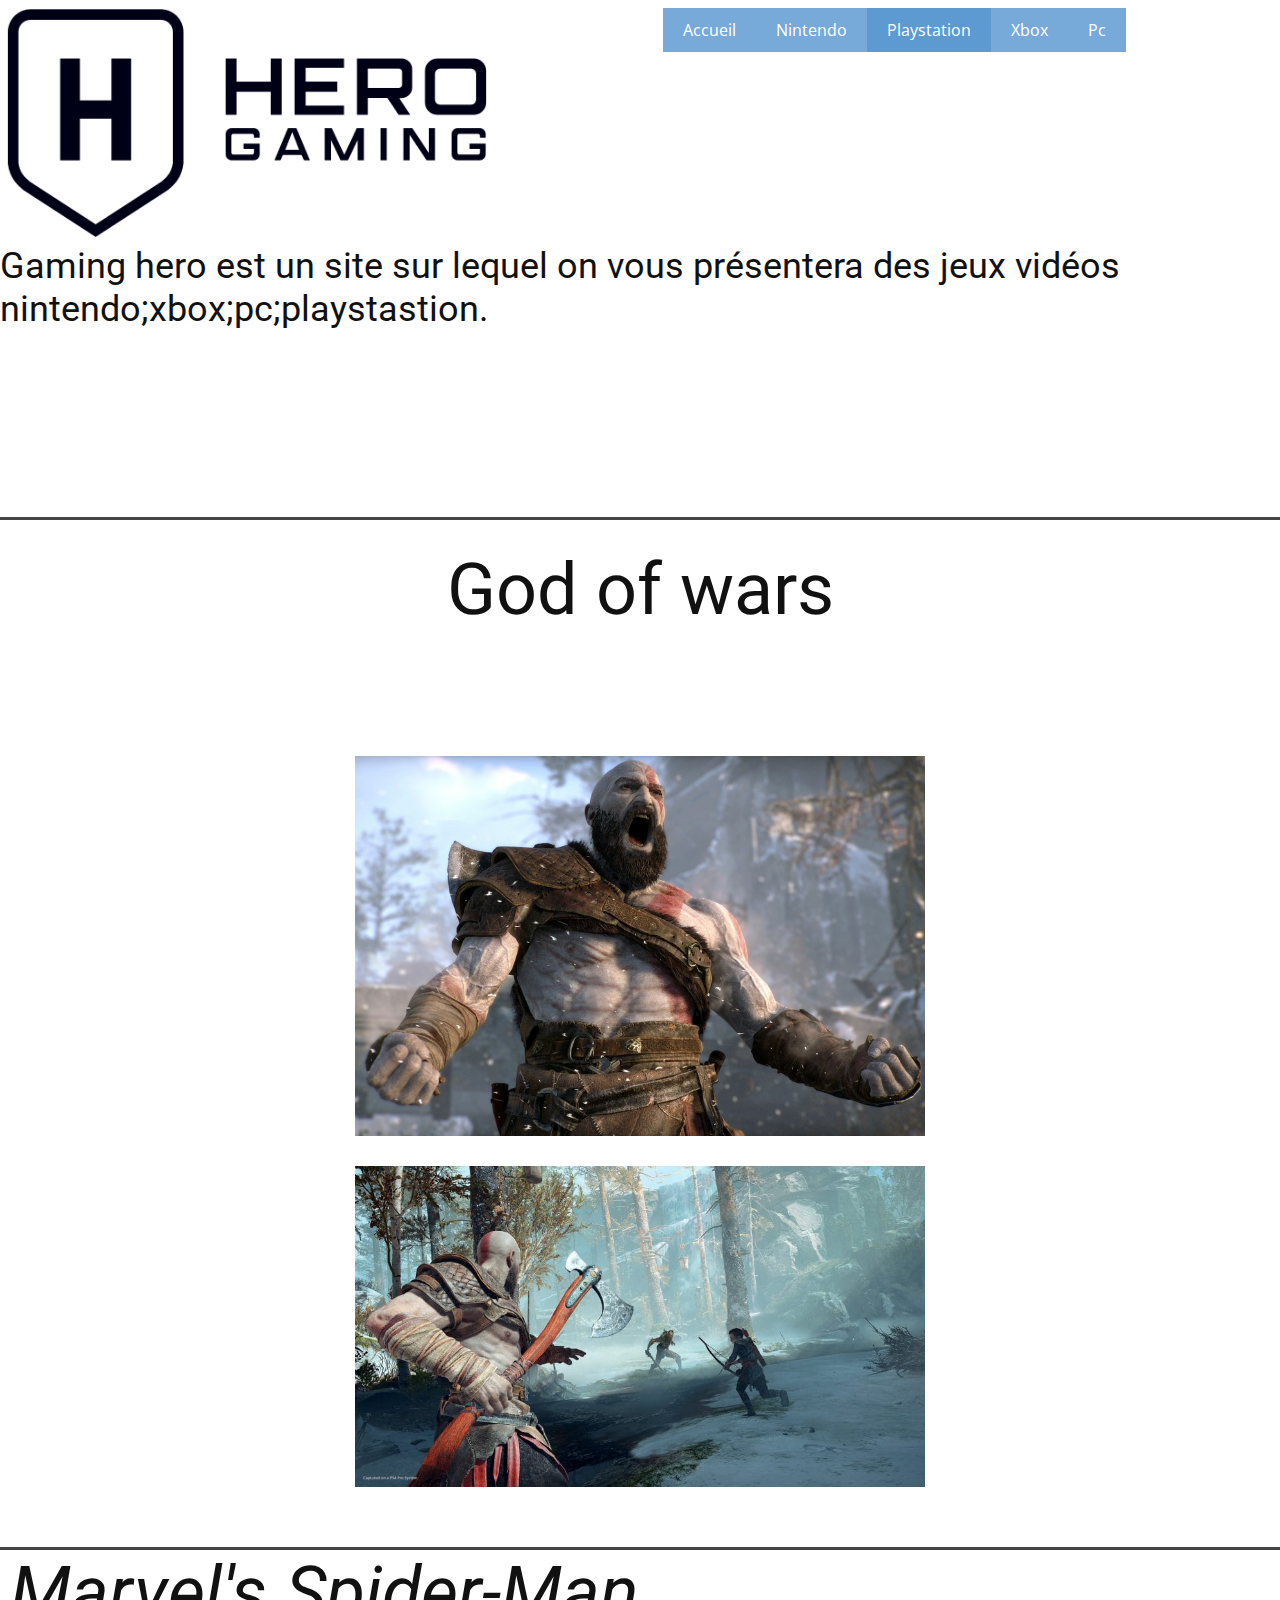
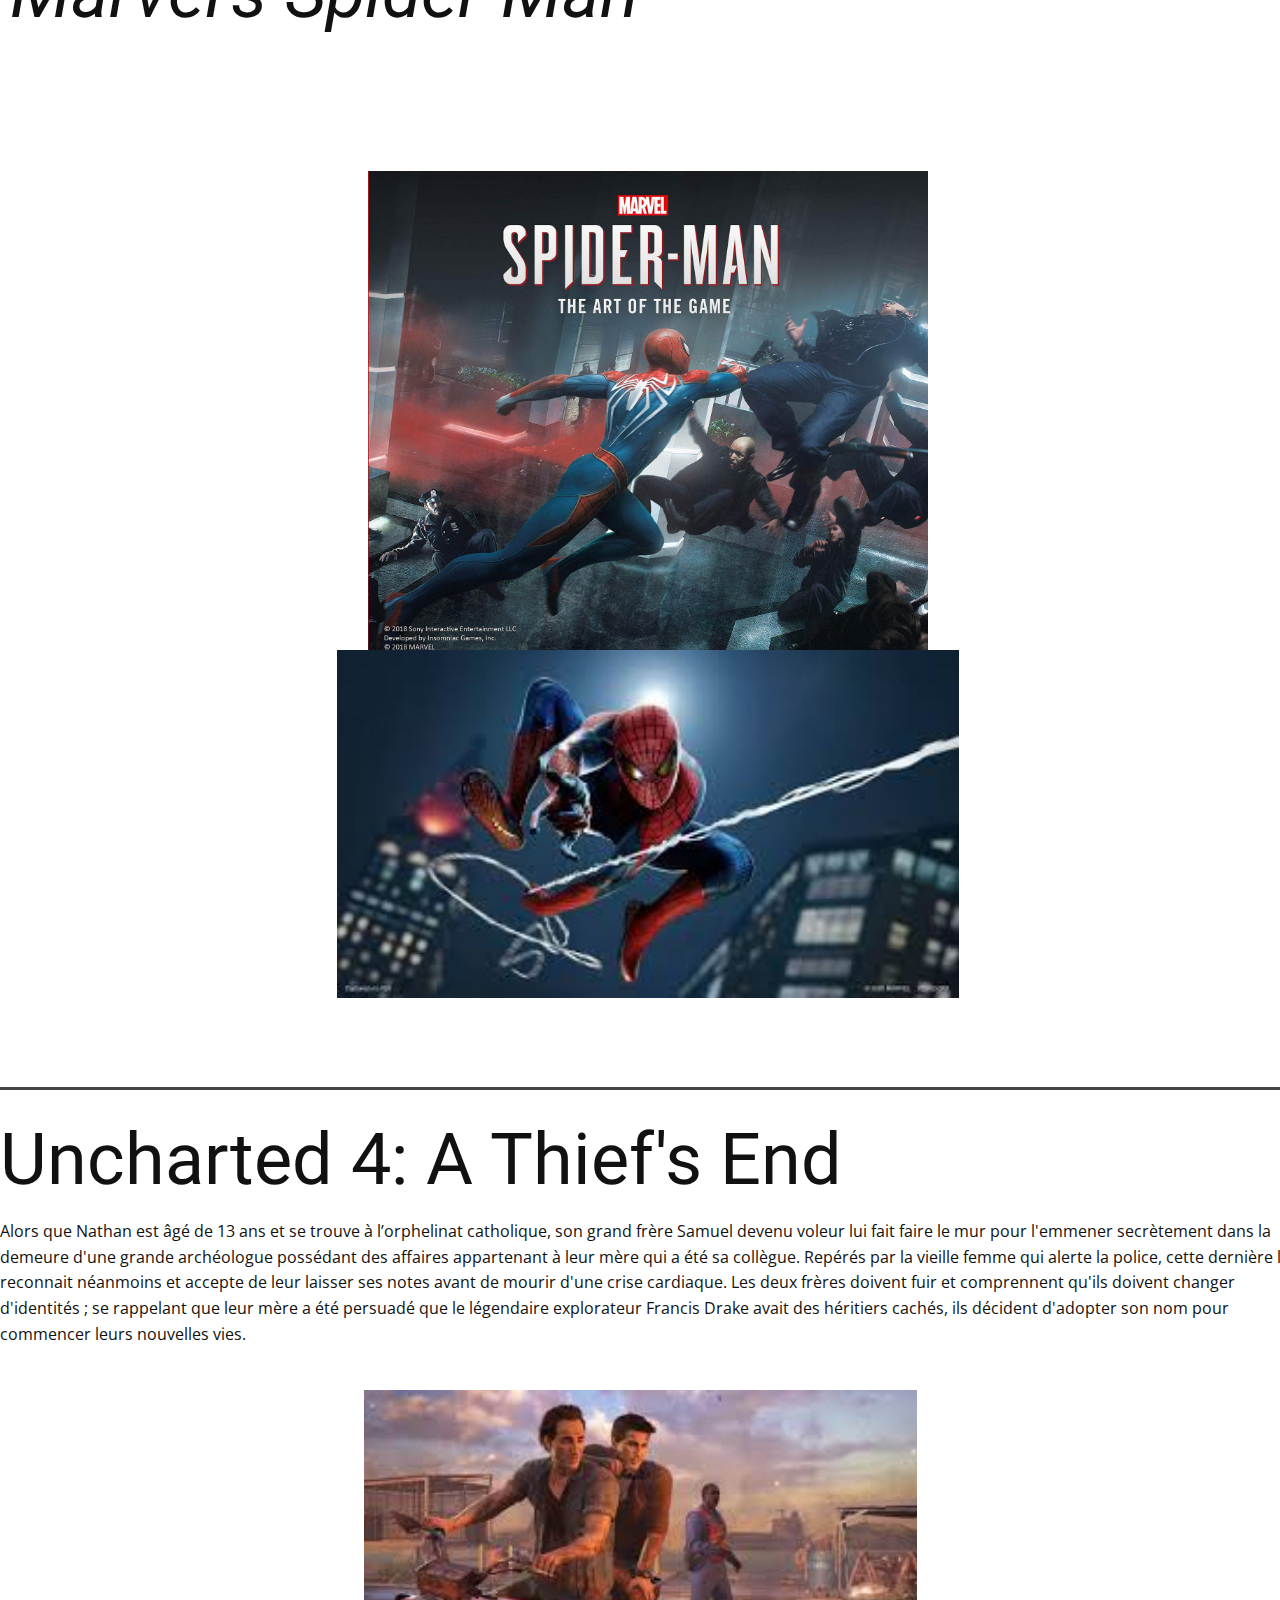
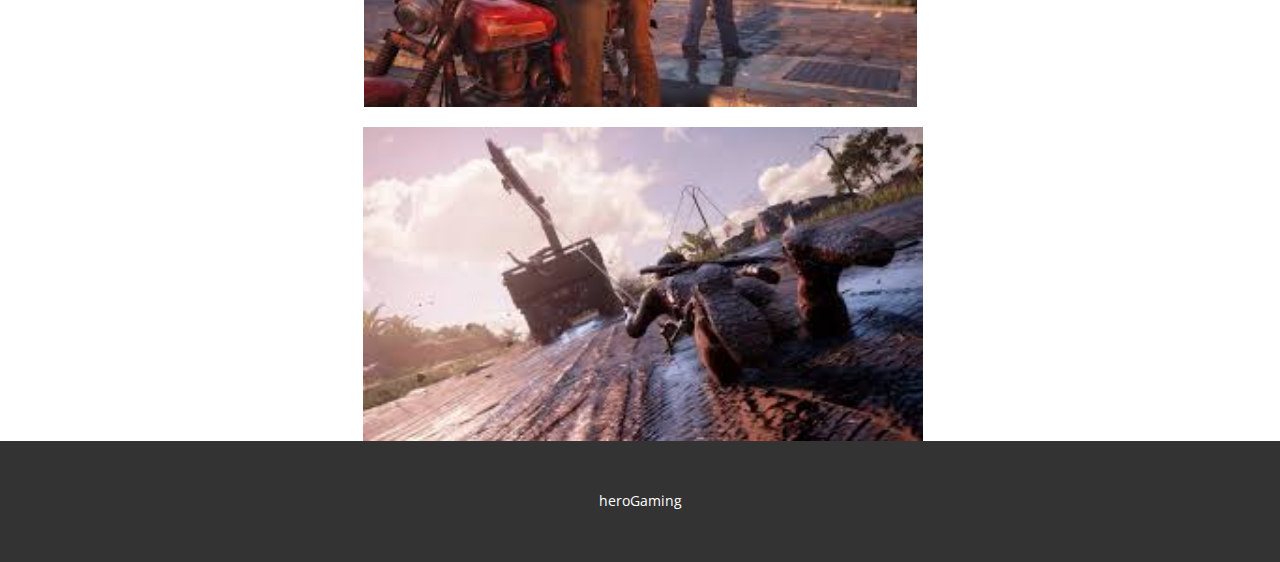
<file: playstation.html>
<!DOCTYPE html>
<html style="font-size: 16px;">
  <head>
    <meta name="viewport" content="width=device-width, initial-scale=1.0">
    <meta charset="utf-8">
    <meta name="keywords" content="God of wars">
    <meta name="description" content="">
    <meta name="page_type" content="np-template-header-footer-from-plugin">
    <title>playstation</title>
    <link rel="stylesheet" href="nicepage.css" media="screen">
<link rel="stylesheet" href="playstation.css" media="screen">
    <script class="u-script" type="text/javascript" src="jquery.js" defer=""></script>
    <script class="u-script" type="text/javascript" src="nicepage.js" defer=""></script>
    <meta name="generator" content="Nicepage 2.26.5, nicepage.com">
    <link id="u-theme-google-font" rel="stylesheet" href="https://fonts.googleapis.com/css?family=Roboto:100,100i,300,300i,400,400i,500,500i,700,700i,900,900i|Open+Sans:300,300i,400,400i,600,600i,700,700i,800,800i">
    
    
    
    
    <script type="application/ld+json">{
		"@context": "http://schema.org",
		"@type": "Organization",
		"name": "",
		"url": "index.html",
		"logo": "images/logo-black.png"
}</script>
    <meta property="og:title" content="playstation">
    <meta property="og:type" content="website">
    <meta name="theme-color" content="#478ac9">
    <link rel="canonical" href="index.html">
    <meta property="og:url" content="index.html">
  </head>
  <body class="u-body u-image" style="background-position: 50% 50%; background-attachment: fixed; background-image: url(&quot;https://pixabay.com/get/55e8d3414d55a814f6da8c7dda793678153bdee757596c48732f79d4904bcd5db0_1280.jpg&quot;);"><header class="u-clearfix u-header u-header" id="sec-b526"><a href="https://herogaming.com/app/uploads/2019/06/logo-black.png" class="u-image u-logo u-image-1" title="logo" target="_blank" data-image-width="530" data-image-height="252">
        <img src="images/logo-black.png" class="u-logo-image u-logo-image-1" data-image-width="480.6479">
      </a><nav class="u-menu u-menu-dropdown u-offcanvas u-menu-1">
        <div class="menu-collapse">
          <a class="u-button-style u-hover-palette-2-base u-nav-link u-palette-1-light-1" href="#">
            <svg><use xmlns:xlink="http://www.w3.org/1999/xlink" xlink:href="#menu-hamburger"></use></svg>
            <svg version="1.1" xmlns="http://www.w3.org/2000/svg" xmlns:xlink="http://www.w3.org/1999/xlink"><defs><symbol id="menu-hamburger" viewBox="0 0 16 16" style="width: 16px; height: 16px;"><rect y="1" width="16" height="2"></rect><rect y="7" width="16" height="2"></rect><rect y="13" width="16" height="2"></rect>
</symbol>
</defs></svg>
          </a>
        </div>
        <div class="u-custom-menu u-nav-container">
          <ul class="u-nav u-unstyled"><li class="u-nav-item"><a class="u-button-style u-hover-palette-2-base u-nav-link u-palette-1-light-1" href="Accueil.html" style="padding: 14px 20px;">Accueil</a>
</li><li class="u-nav-item"><a class="u-button-style u-hover-palette-2-base u-nav-link u-palette-1-light-1" href="Nintendo.html" style="padding: 14px 20px;">Nintendo</a>
</li><li class="u-nav-item"><a class="u-button-style u-hover-palette-2-base u-nav-link u-palette-1-light-1" href="playstation.html" style="padding: 14px 20px;">Playstation</a>
</li><li class="u-nav-item"><a class="u-button-style u-hover-palette-2-base u-nav-link u-palette-1-light-1" href="Xbox.html" style="padding: 14px 20px;">Xbox</a>
</li><li class="u-nav-item"><a class="u-button-style u-hover-palette-2-base u-nav-link u-palette-1-light-1" href="Pc.html" style="padding: 14px 20px;">Pc</a>
</li></ul>
        </div>
        <div class="u-custom-menu u-nav-container-collapse">
          <div class="u-black u-container-style u-inner-container-layout u-opacity u-opacity-95 u-sidenav">
            <div class="u-menu-close"></div>
            <ul class="u-align-center u-nav u-popupmenu-items u-unstyled u-nav-2"><li class="u-nav-item"><a class="u-button-style u-nav-link" href="Accueil.html" style="padding: 18px 20px;">Accueil</a>
</li><li class="u-nav-item"><a class="u-button-style u-nav-link" href="Nintendo.html" style="padding: 18px 20px;">Nintendo</a>
</li><li class="u-nav-item"><a class="u-button-style u-nav-link" href="playstation.html" style="padding: 18px 20px;">Playstation</a>
</li><li class="u-nav-item"><a class="u-button-style u-nav-link" href="Xbox.html" style="padding: 18px 20px;">Xbox</a>
</li><li class="u-nav-item"><a class="u-button-style u-nav-link" href="Pc.html" style="padding: 18px 20px;">Pc</a>
</li></ul>
          </div>
          <div class="u-black u-menu-overlay u-opacity u-opacity-70"></div>
        </div>
      </nav><h6 class="u-text u-text-default u-text-1">Gaming hero est un site sur lequel on vous présentera des jeux vidéos nintendo;xbox;pc;playstastion.</h6></header>
    <section class="u-clearfix u-section-1" id="sec-e601">
      <div class="u-border-3 u-border-grey-dark-1 u-line u-line-horizontal u-line-1"></div>
      <h1 class="u-heading-font u-text u-text-default u-title u-text-1">God of wars</h1>
      <p class="u-text u-text-body-alt-color u-text-default u-text-2">Le joueur incarne un redoutable guerrier, Kratos, qui se retrouve confronté à un grand nombre d'ennemis. L'évolution du joueur est suivie en travelling dans une vue à la troisième personne, avec certains passages présentés en plan fixe. Ce système changera complètement avec la venue du futur God of War sur PlayStation 4 avec une caméra beaucoup plus proche de Kratos que l'on pourra déplacer. Ce système donne un effet très similaire au jeu vidéo The Last of Us.</p>
      <img src="images/7792991051_kratos-est-de-retour-avec-une-barbe-une-hache-et-des-mythes-scandinaves-a-affronter.jpg" alt="" class="u-image u-image-default u-image-1" data-image-width="880" data-image-height="586">
      <img src="images/god-of-war-jeu-ps4-889x500.jpg" alt="" class="u-image u-image-default u-image-2" data-image-width="889" data-image-height="500">
    </section>
    <section class="u-clearfix u-section-2" id="sec-5b82">
      <div class="u-border-3 u-border-grey-dark-1 u-expanded-width u-line u-line-horizontal u-line-1"></div>
      <h1 class="u-heading-font u-text u-text-default u-title u-text-1"><i>Marvel's Spider-Man</i>
      </h1>
      <p class="u-text u-text-body-alt-color u-text-2">L'univers du jeu est entièrement créé par&nbsp;Insomniac Games&nbsp;en collaboration avec&nbsp;Marvel Games&nbsp;et ne reprend pas celui des comics et des univers cinématographiques de l'homme araignée. Certains des personnages du jeu n'ont, de ce fait, pas le même rôle que dans les comics. Néanmoins, certains lieux associés à l'univers des&nbsp;comics de Marvel&nbsp;sont présents tels que l'ambassade du&nbsp;Wakanda&nbsp;et la Tour des&nbsp;Avengers.<br>
      </p>
      <img src="images/L.jpg" alt="" class="u-image u-image-default u-image-1" data-image-width="2560" data-image-height="2278">
      <img src="images/c2141764-1f57-3df3-447b-94e9898801be.jpeg" alt="" class="u-image u-image-default u-image-2" data-image-width="300" data-image-height="168">
    </section>
    <section class="u-clearfix u-section-3" id="sec-e6b1">
      <div class="u-border-3 u-border-grey-dark-1 u-expanded-width u-line u-line-horizontal u-line-1"></div>
      <h1 class="u-heading-font u-text u-text-default u-title u-text-1">Uncharted 4: A Thief's End</h1>
      <p class="u-text u-text-2">Alors que Nathan est âgé de 13 ans et se trouve à l’orphelinat catholique, son grand frère Samuel devenu voleur lui fait faire le mur pour l'emmener secrètement dans la demeure d'une grande archéologue possédant des affaires appartenant à leur mère qui a été sa collègue. Repérés par la vieille femme qui alerte la police, cette dernière les reconnait néanmoins et accepte de leur laisser ses notes avant de mourir d'une crise cardiaque. Les deux frères doivent fuir et comprennent qu'ils doivent changer d'identités&nbsp;; se rappelant que leur mère a été persuadé que le légendaire explorateur Francis Drake avait des héritiers cachés, ils décident d'adopter son nom pour commencer leurs nouvelles vies.</p>
      <img src="images/65776c82-f666-959d-ad2b-3d5bfc0a1fac.jpeg" alt="" class="u-image u-image-default u-image-1" data-image-width="297" data-image-height="170">
      <img src="images/43c16a76-a2cc-5ac1-2c66-5fa8addbb9bc.jpeg" alt="" class="u-image u-image-default u-image-2" data-image-width="299" data-image-height="168">
    </section>
    
    
    <footer class="u-align-center u-clearfix u-footer u-grey-80 u-footer" id="sec-d27a"><div class="u-clearfix u-sheet u-sheet-1">
        <p class="u-small-text u-text u-text-variant u-text-1">heroGaming</p>
      </div></footer>
  
</html>
</file>
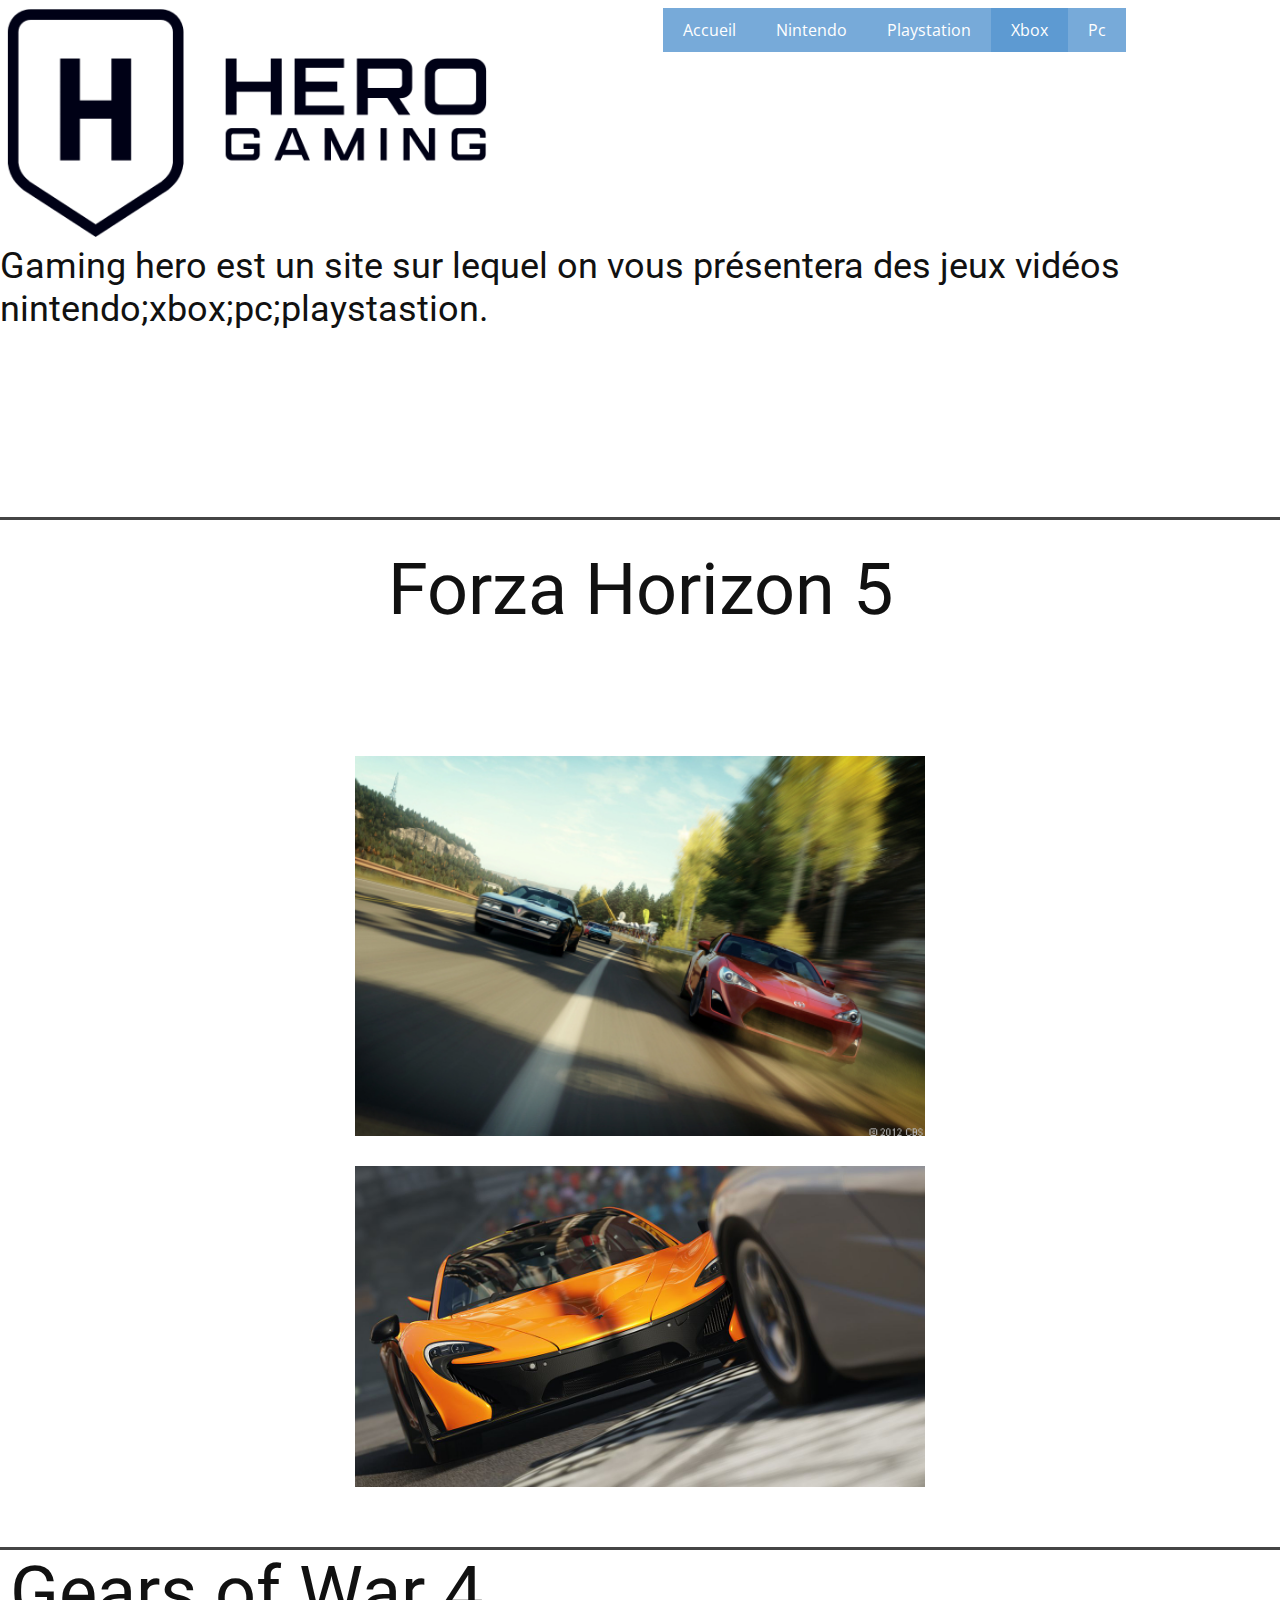
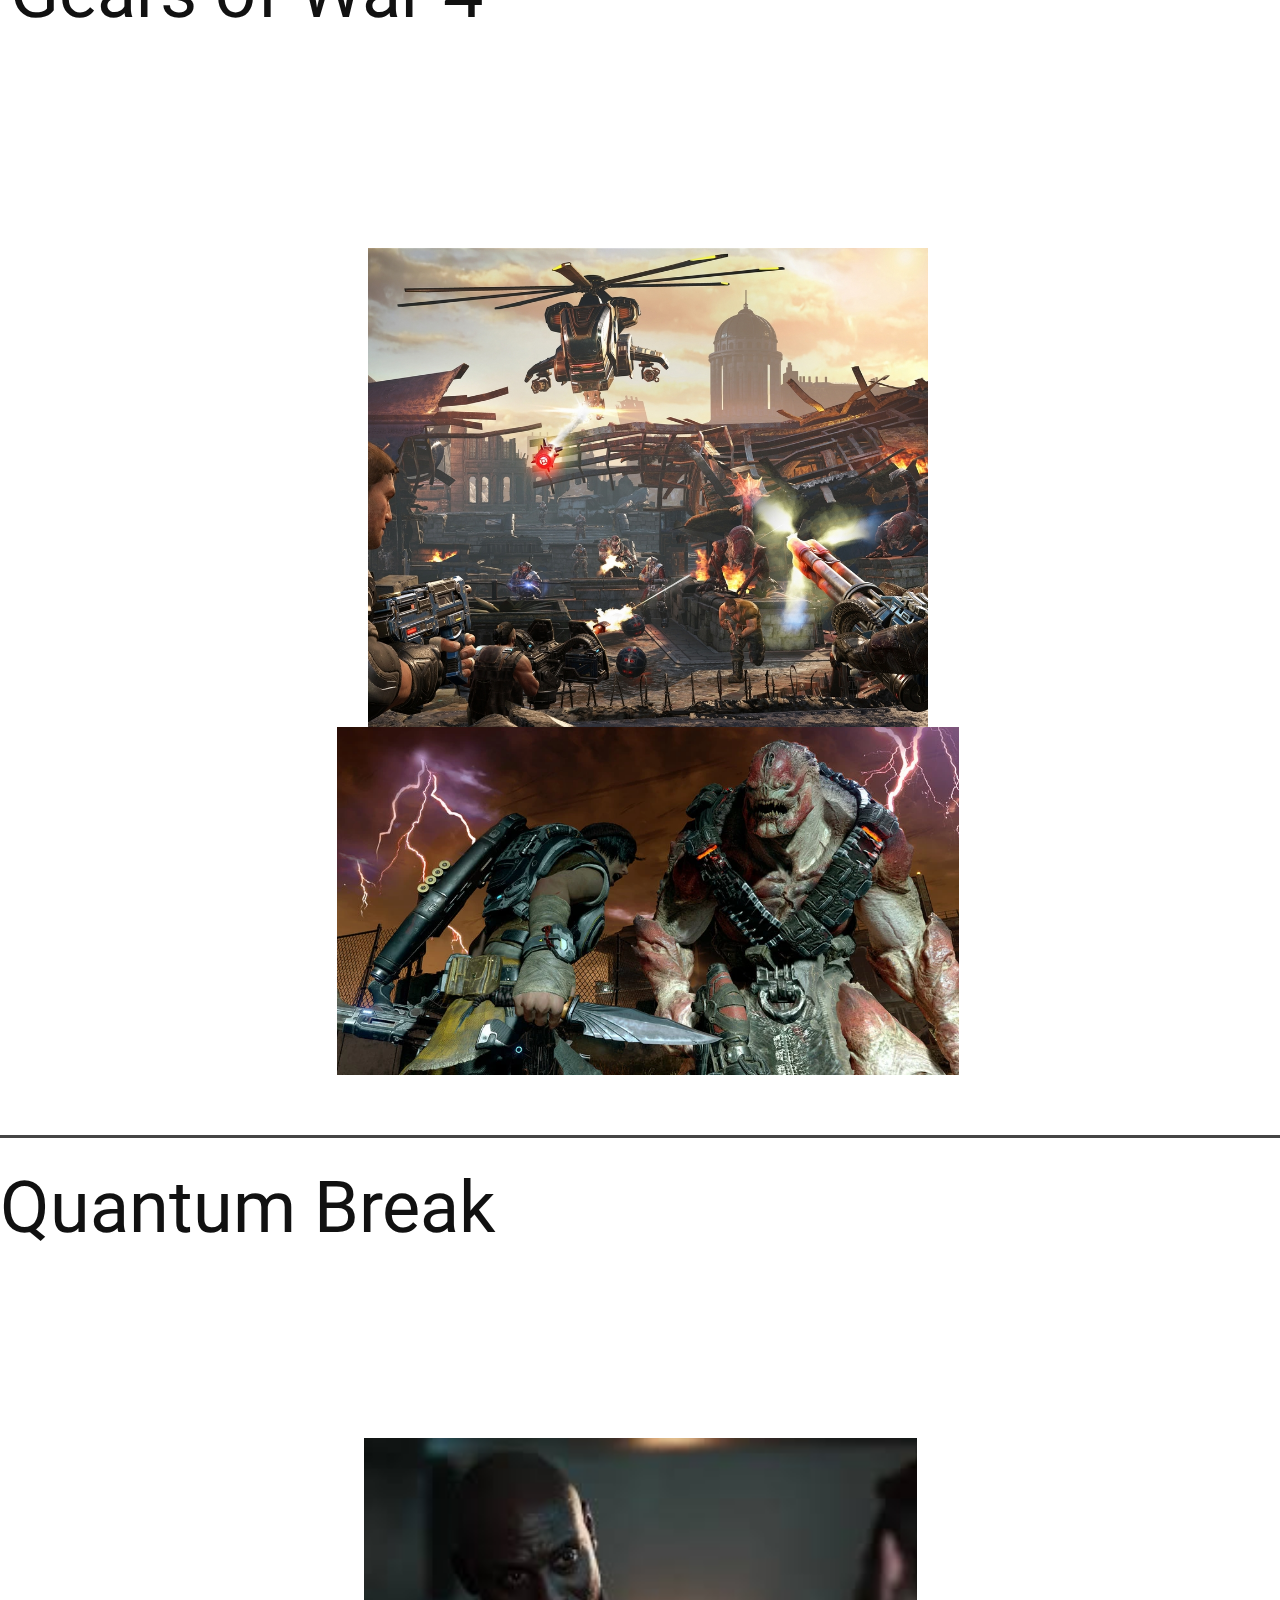
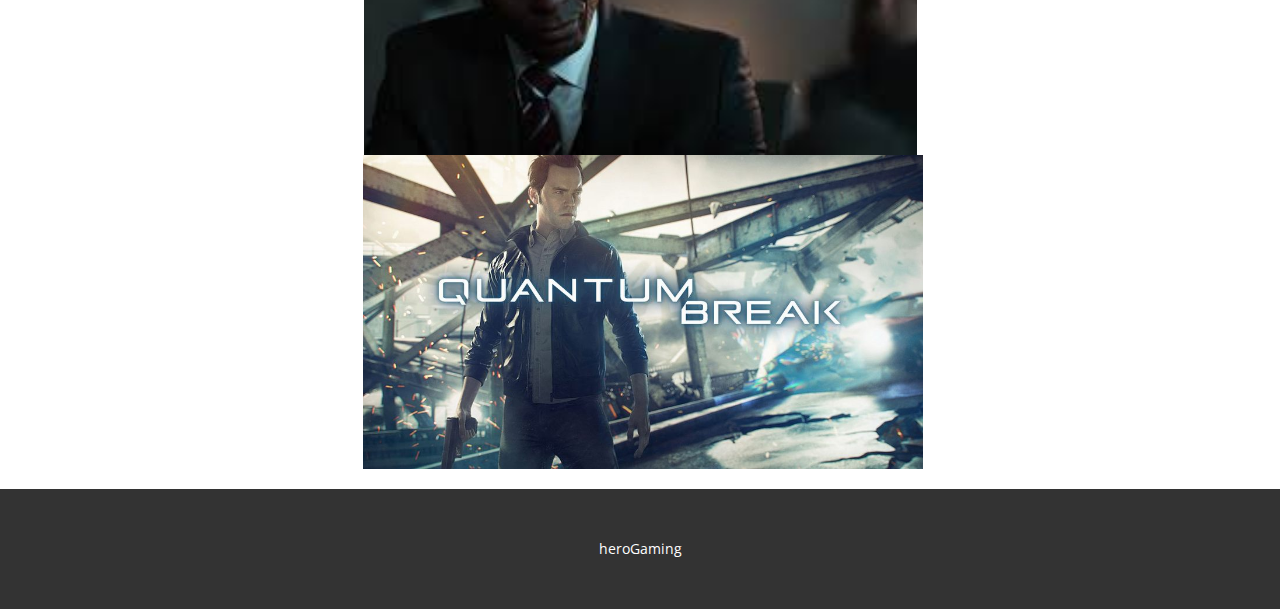
<file: Xbox.html>
<!DOCTYPE html>
<html style="font-size: 16px;">
  <head>
    <meta name="viewport" content="width=device-width, initial-scale=1.0">
    <meta charset="utf-8">
    <meta name="keywords" content="God of wars">
    <meta name="description" content="">
    <meta name="page_type" content="np-template-header-footer-from-plugin">
    <title>Xbox</title>
    <link rel="stylesheet" href="nicepage.css" media="screen">
<link rel="stylesheet" href="Xbox.css" media="screen">
    <script class="u-script" type="text/javascript" src="jquery.js" defer=""></script>
    <script class="u-script" type="text/javascript" src="nicepage.js" defer=""></script>
    <meta name="generator" content="Nicepage 2.26.5, nicepage.com">
    <link id="u-theme-google-font" rel="stylesheet" href="https://fonts.googleapis.com/css?family=Roboto:100,100i,300,300i,400,400i,500,500i,700,700i,900,900i|Open+Sans:300,300i,400,400i,600,600i,700,700i,800,800i">
    
    
    
    
    <script type="application/ld+json">{
		"@context": "http://schema.org",
		"@type": "Organization",
		"name": "",
		"url": "index.html",
		"logo": "images/logo-black.png"
}</script>
    <meta property="og:title" content="Xbox">
    <meta property="og:type" content="website">
    <meta name="theme-color" content="#478ac9">
    <link rel="canonical" href="index.html">
    <meta property="og:url" content="index.html">
  </head>
  <body class="u-body u-image" style="background-position: 50% 50%; background-attachment: fixed; background-image: url(&quot;https://pixabay.com/get/55e8d3414d55a814f6da8c7dda793678153bdee757596c48732f79d4904bcd5db0_1280.jpg&quot;);"><header class="u-clearfix u-header u-header" id="sec-b526"><a href="https://herogaming.com/app/uploads/2019/06/logo-black.png" class="u-image u-logo u-image-1" title="logo" target="_blank" data-image-width="530" data-image-height="252">
        <img src="images/logo-black.png" class="u-logo-image u-logo-image-1" data-image-width="480.6479">
      </a><nav class="u-menu u-menu-dropdown u-offcanvas u-menu-1">
        <div class="menu-collapse">
          <a class="u-button-style u-hover-palette-2-base u-nav-link u-palette-1-light-1" href="#">
            <svg><use xmlns:xlink="http://www.w3.org/1999/xlink" xlink:href="#menu-hamburger"></use></svg>
            <svg version="1.1" xmlns="http://www.w3.org/2000/svg" xmlns:xlink="http://www.w3.org/1999/xlink"><defs><symbol id="menu-hamburger" viewBox="0 0 16 16" style="width: 16px; height: 16px;"><rect y="1" width="16" height="2"></rect><rect y="7" width="16" height="2"></rect><rect y="13" width="16" height="2"></rect>
</symbol>
</defs></svg>
          </a>
        </div>
        <div class="u-custom-menu u-nav-container">
          <ul class="u-nav u-unstyled"><li class="u-nav-item"><a class="u-button-style u-hover-palette-2-base u-nav-link u-palette-1-light-1" href="Accueil.html" style="padding: 14px 20px;">Accueil</a>
</li><li class="u-nav-item"><a class="u-button-style u-hover-palette-2-base u-nav-link u-palette-1-light-1" href="Nintendo.html" style="padding: 14px 20px;">Nintendo</a>
</li><li class="u-nav-item"><a class="u-button-style u-hover-palette-2-base u-nav-link u-palette-1-light-1" href="playstation.html" style="padding: 14px 20px;">Playstation</a>
</li><li class="u-nav-item"><a class="u-button-style u-hover-palette-2-base u-nav-link u-palette-1-light-1" href="Xbox.html" style="padding: 14px 20px;">Xbox</a>
</li><li class="u-nav-item"><a class="u-button-style u-hover-palette-2-base u-nav-link u-palette-1-light-1" href="Pc.html" style="padding: 14px 20px;">Pc</a>
</li></ul>
        </div>
        <div class="u-custom-menu u-nav-container-collapse">
          <div class="u-black u-container-style u-inner-container-layout u-opacity u-opacity-95 u-sidenav">
            <div class="u-menu-close"></div>
            <ul class="u-align-center u-nav u-popupmenu-items u-unstyled u-nav-2"><li class="u-nav-item"><a class="u-button-style u-nav-link" href="Accueil.html" style="padding: 18px 20px;">Accueil</a>
</li><li class="u-nav-item"><a class="u-button-style u-nav-link" href="Nintendo.html" style="padding: 18px 20px;">Nintendo</a>
</li><li class="u-nav-item"><a class="u-button-style u-nav-link" href="playstation.html" style="padding: 18px 20px;">Playstation</a>
</li><li class="u-nav-item"><a class="u-button-style u-nav-link" href="Xbox.html" style="padding: 18px 20px;">Xbox</a>
</li><li class="u-nav-item"><a class="u-button-style u-nav-link" href="Pc.html" style="padding: 18px 20px;">Pc</a>
</li></ul>
          </div>
          <div class="u-black u-menu-overlay u-opacity u-opacity-70"></div>
        </div>
      </nav><h6 class="u-text u-text-default u-text-1">Gaming hero est un site sur lequel on vous présentera des jeux vidéos nintendo;xbox;pc;playstastion.</h6></header>
    <section class="u-clearfix u-section-1" id="sec-e601">
      <div class="u-border-3 u-border-grey-dark-1 u-line u-line-horizontal u-line-1"></div>
      <h1 class="u-heading-font u-text u-text-default u-title u-text-1">Forza Horizon 5</h1>
      <p class="u-text u-text-body-alt-color u-text-default u-text-2">Ce jeu se déroule dans le colorado&nbsp;où vous y trouvez des montagnes enneigés, des forêts boisées et des paysages de roches rouges. Ce décor très réaliste, vous donne l'impression d'y être. Vous incarnez un jeune pilote, dont la première voiture est une Volkswagen Corrado VR6 et qui participe au Festival Horizon, qui est un rassemblement de voitures, un championnat de courses automobiles et un festival musical.</p>
      <img src="images/43512004-0.jpeg" alt="" class="u-image u-image-default u-image-1" data-image-width="610" data-image-height="343">
      <img src="images/1552346636.jpg" alt="" class="u-image u-image-default u-image-2" data-image-width="1280" data-image-height="720">
    </section>
    <section class="u-clearfix u-section-2" id="sec-5b82">
      <div class="u-border-3 u-border-grey-dark-1 u-expanded-width u-line u-line-horizontal u-line-1"></div>
      <h1 class="u-heading-font u-text u-text-default u-title u-text-1">Gears of War 4<br>
      </h1>
      <p class="u-text u-text-body-alt-color u-text-2">25 ans après la Guerre Locuste, la Coalition des Gouvernements Unis s'est relevée sous l'égide de la Première Ministre Mina Jinn et une nouvelle génération de héros, tels James Dominic "JD" Fénix, fils de Marcus Fenix &amp; d'Anya Stroud. Dans ce but, la CGU a construit des colonies un peu partout sur Serra, grâce à la robotisation, et a lancé un programme de repeuplement. Cependant, une partie de la population s'est montrée récalcitrante à l'autorité de la CGU et a préféré s'établir en dehors de son influence, formant plusieurs factions de Parias. Toutefois, manquant de l'infrastructure nécessaire pour être autonomes, ces Parias conduisirent de petits raids sur les colonies pour s'approvisionner, jusqu'au jour où, à la Colonie N°2, le raid dégénéra en bataille rangée qui approfondit le fossé entre Parias et CGU. Cet incident conduisit JD Fénix et son ami Delmont "Del" Walker à quitter la CGU pour rejoindre les Parias.<br>
      </p>
      <img src="images/119578.jpg" alt="" class="u-image u-image-default u-image-1" data-image-width="3000" data-image-height="1688">
      <img src="images/139084-games-review-gears-of-war-4-review-image2-hgToVc9ZSb-jpg.webp" alt="" class="u-image u-image-default u-image-2" data-image-width="970" data-image-height="546">
    </section>
    <section class="u-clearfix u-section-3" id="sec-e6b1">
      <div class="u-border-3 u-border-grey-dark-1 u-expanded-width u-line u-line-horizontal u-line-1"></div>
      <h1 class="u-heading-font u-text u-text-default u-title u-text-1">Quantum Break</h1>
      <p class="u-text u-text-body-alt-color u-text-2">Jack commence à raconter son histoire de manière vague avant de se faire interrompre par Clarice Ogawa. Celle-ci lui demande de reprendre l'histoire depuis le début et de la développer&nbsp;:Le&nbsp;9 octobre 2016, Jack Joyce se trouve dans un taxi conduit par Nick Marsters, en direction de l'université de Riverport. Paul Serene, un ami de longue date de Jack, veut lui montrer quelque chose. En arrivant, Nick manque de renverser un passant. Arrivé à bon port, Jack se dirige vers le bâtiment. Sur le chemin, il croise Amy Fererro qui milite contre la destruction d'une bibliothèque vieille de plus de 100 ans. Ayant mieux à faire, Jack se dirige vers le bâtiment le plus récent de l'université pour y rencontrer son vieil ami. Ils se dirigent ensuite vers le projet "Promenade".</p>
      <img src="images/6a5aaaa8-89bb-8641-18f0-737a0e4a001e.jpeg" alt="" class="u-image u-image-default u-image-1" data-image-width="300" data-image-height="168">
      <img src="images/1440504925-868-card.jpg" alt="" class="u-image u-image-default u-image-2" data-image-width="960" data-image-height="540">
    </section>
    
    
    <footer class="u-align-center u-clearfix u-footer u-grey-80 u-footer" id="sec-d27a"><div class="u-clearfix u-sheet u-sheet-1">
        <p class="u-small-text u-text u-text-variant u-text-1">heroGaming</p>
      </div></footer>
   
  </body>
</html>
</file>
<file: Accueil.css>
.u-section-1 {min-height: 928px}
.u-section-1 .u-sheet-1 {min-height: 928px} 

@media (max-width: 767px){ .u-section-1 {min-height: 849px} }

@media (max-width: 575px){ .u-section-1 {min-height: 706px} }
</file>
<file: Nintendo.css>
.u-section-1 {min-height: 863px}
.u-section-1 .u-text-1 {margin: 1px calc(((100% - 1140px) / 2) + 225px) 0 calc(((100% - 1140px) / 2) + -68px)}
.u-section-1 .u-line-1 {height: 3px; transform-origin: left center 0; margin: -79px auto 0 0}
.u-section-1 .u-text-2 {font-weight: 700; margin: 88px calc(((100% - 1140px) / 2) + -38px) 0 0}
.u-section-1 .u-image-1 {width: 585px; height: 321px; margin: 30px auto 0 0}
.u-section-1 .u-image-2 {width: 585px; height: 321px; margin: 0 auto 1px 0} 

@media (max-width: 1199px){ .u-section-1 .u-text-1 {margin-right: calc(((100% - 940px) / 2) + 225px); margin-left: calc(((100% - 940px) / 2) + -68px)}
.u-section-1 .u-line-1 {margin-right: initial; margin-left: initial}
.u-section-1 .u-text-2 {margin-right: calc(((100% - 940px) / 2) + -38px)} }

@media (max-width: 991px){ .u-section-1 .u-text-1 {margin-right: calc(((100% - 720px) / 2) + 225px); margin-left: calc(((100% - 720px) / 2) + -68px)}
.u-section-1 .u-text-2 {margin-right: calc(((100% - 720px) / 2) + -38px)} }

@media (max-width: 767px){ .u-section-1 {min-height: 500px}
.u-section-1 .u-text-1 {margin-right: calc(((100% - 540px) / 2) + 225px); margin-left: calc(((100% - 540px) / 2) + -68px)}
.u-section-1 .u-text-2 {margin-right: calc(((100% - 540px) / 2) + -38px)}
.u-section-1 .u-image-1 {width: 540px; height: 296px}
.u-section-1 .u-image-2 {width: 540px; height: 296px} }

@media (max-width: 575px){ .u-section-1 .u-text-1 {margin-right: calc(((100% - 340px) / 2) + 225px); margin-left: calc(((100% - 340px) / 2) + -68px)}
.u-section-1 .u-text-2 {margin-right: calc(((100% - 340px) / 2) + -38px)}
.u-section-1 .u-image-1 {width: 340px; height: 186px}
.u-section-1 .u-image-2 {width: 340px; height: 186px} }.u-section-2 {min-height: 1020px}
.u-section-2 .u-line-1 {height: 3px; transform-origin: left center 0; margin: 23px auto 0 0}
.u-section-2 .u-text-1 {margin: 20px calc(((100% - 1140px) / 2) + 457px) 0 calc(((100% - 1140px) / 2) + 340px)}
.u-section-2 .u-text-2 {margin: 30px calc(((100% - 1140px) / 2) + 37px) 0 0}
.u-section-2 .u-image-1 {width: 559px; height: 314px; margin: 23px auto 0 calc(((100% - 1140px) / 2) + 232px)}
.u-section-2 .u-image-2 {width: 559px; height: 313px; margin: 30px auto 60px calc(((100% - 1140px) / 2) + 232px)} 

@media (max-width: 1199px){ .u-section-2 .u-line-1 {margin-right: initial; margin-left: initial}
.u-section-2 .u-text-1 {margin-right: calc(((100% - 1140px) / 2) + 557px); margin-left: calc(((100% - 1140px) / 2) + 440px)}
.u-section-2 .u-text-2 {margin-right: calc(((100% - 1140px) / 2) + 137px); margin-left: calc(((100% - 1140px) / 2) + 20px)}
.u-section-2 .u-image-1 {margin-left: calc(((100% - 1140px) / 2) + 20px)}
.u-section-2 .u-image-2 {margin-left: calc(((100% - 940px) / 2) + 232px)} }

@media (max-width: 991px){ .u-section-2 .u-text-2 {margin-right: calc(((100% - 1140px) / 2) + 247px); margin-left: calc(((100% - 1140px) / 2) + 130px)}
.u-section-2 .u-image-1 {margin-left: calc(((100% - 1140px) / 2) + 130px)}
.u-section-2 .u-image-2 {margin-left: calc(((100% - 720px) / 2) + 161px)} }

@media (max-width: 767px){ .u-section-2 {min-height: 1597px}
.u-section-2 .u-text-2 {margin-right: calc(((100% - 1140px) / 2) + 337px); margin-left: calc(((100% - 1140px) / 2) + 220px)}
.u-section-2 .u-image-1 {height: 304px; margin-left: calc(((100% - 1140px) / 2) + 220px)}
.u-section-2 .u-image-2 {width: 540px; height: 302px; margin-left: calc(((100% - 540px) / 2))} }

@media (max-width: 575px){ .u-section-2 {min-height: 1484px}
.u-section-2 .u-text-2 {margin-right: calc(((100% - 1140px) / 2) + 437px); margin-left: calc(((100% - 1140px) / 2) + 320px)}
.u-section-2 .u-image-1 {width: 340px; height: 191px; margin-left: calc(((100% - 1140px) / 2) + 400px)}
.u-section-2 .u-image-2 {width: 340px; height: 190px; margin-left: calc(((100% - 340px) / 2))} }.u-section-3 {min-height: 100vh}
.u-section-3 .u-line-1 {height: 3px; transform-origin: left center 0; margin: 0 auto 0 0}
.u-section-3 .u-text-1 {margin: 40px auto 0}
.u-section-3 .u-text-2 {margin: 20px auto 0}
.u-section-3 .u-image-1 {width: 604px; height: 340px; margin: 30px calc(((100% - 1140px) / 2) + 251px) 0 auto}
.u-section-3 .u-image-2 {width: 604px; height: 347px; margin: 20px calc(((100% - 1140px) / 2) + 241px) 60px auto} 

@media (max-width: 1199px){ .u-section-3 .u-line-1 {margin-right: initial; margin-left: initial}
.u-section-3 .u-image-1 {margin-right: calc(((100% - 940px) / 2) + 251px)}
.u-section-3 .u-image-2 {height: 346px; margin-right: calc(((100% - 940px) / 2) + 241px)} }

@media (max-width: 991px){ .u-section-3 .u-image-1 {margin-right: calc(((100% - 720px) / 2) + 116px)}
.u-section-3 .u-image-2 {margin-right: calc(((100% - 720px) / 2) + 116px)} }

@media (max-width: 767px){ .u-section-3 {min-height: 784px}
.u-section-3 .u-image-1 {width: 540px; height: 304px; margin-right: calc(((100% - 540px) / 2))}
.u-section-3 .u-image-2 {width: 540px; height: 309px; margin-right: calc(((100% - 540px) / 2))} }

@media (max-width: 575px){ .u-section-3 .u-image-1 {width: 340px; height: 191px; margin-right: calc(((100% - 340px) / 2))}
.u-section-3 .u-image-2 {width: 340px; height: 195px; margin-right: calc(((100% - 340px) / 2))} }
</file>
<file: Pc.css>
.u-section-1 {min-height: 1178px}
.u-section-1 .u-line-1 {width: calc(((100% - 1140px) / 2) + 1212px); height: 3px; transform-origin: left center 0; margin: 0 auto 0 0}
.u-section-1 .u-text-1 {margin: 30px auto 0}
.u-section-1 .u-text-2 {margin: 20px auto 0}
.u-section-1 .u-image-1 {width: 570px; height: 380px; margin: 30px auto 0}
.u-section-1 .u-image-2 {width: 570px; height: 321px; margin: 30px auto 60px calc(((100% - 1140px) / 2) + 285px)} 

@media (max-width: 1199px){ .u-section-1 .u-line-1 {width: calc(((100% - 940px) / 2) + 940px)}
.u-section-1 .u-image-2 {margin-left: calc(((100% - 940px) / 2) + 285px)} }

@media (max-width: 991px){ .u-section-1 .u-line-1 {width: calc(((100% - 720px) / 2) + 720px)}
.u-section-1 .u-image-2 {margin-left: calc(((100% - 720px) / 2) + 150px)} }

@media (max-width: 767px){ .u-section-1 {min-height: 500px}
.u-section-1 .u-line-1 {width: calc(((100% - 540px) / 2) + 540px)}
.u-section-1 .u-image-1 {width: 540px; height: 360px}
.u-section-1 .u-image-2 {width: 540px; height: 304px; margin-left: calc(((100% - 540px) / 2))} }

@media (max-width: 575px){ .u-section-1 .u-line-1 {width: calc(((100% - 340px) / 2) + 340px)}
.u-section-1 .u-image-1 {width: 340px; height: 227px}
.u-section-1 .u-image-2 {width: 340px; height: 191px; margin-left: calc(((100% - 340px) / 2))} }.u-section-2 {min-height: 775px}
.u-section-2 .u-line-1 {height: 3px; transform-origin: left center 0; margin: 0 auto 0 0}
.u-section-2 .u-text-1 {margin: 0 calc(((100% - 1140px) / 2) + 338px) 0 calc(((100% - 1140px) / 2) + -60px)}
.u-section-2 .u-text-2 {margin: 23px calc(((100% - 1140px) / 2) + -76px) 0 calc(((100% - 1140px) / 2) + -60px)}
.u-section-2 .u-image-1 {width: 396px; height: 267px; margin: 54px auto 0}
.u-section-2 .u-image-2 {width: 676px; height: 273px; margin: 12px calc(((100% - 1140px) / 2) + 224px) 40px auto} 

@media (max-width: 1199px){ .u-section-2 .u-line-1 {margin-right: initial; margin-left: initial}
.u-section-2 .u-text-1 {margin-right: calc(((100% - 940px) / 2) + 338px); margin-left: calc(((100% - 940px) / 2) + -60px)}
.u-section-2 .u-text-2 {margin-right: calc(((100% - 940px) / 2) + -76px); margin-left: calc(((100% - 940px) / 2) + -60px)}
.u-section-2 .u-image-2 {height: 272px; margin-right: calc(((100% - 940px) / 2) + 224px)} }

@media (max-width: 991px){ .u-section-2 .u-text-1 {margin-right: calc(((100% - 720px) / 2) + 338px); margin-left: calc(((100% - 720px) / 2) + -60px)}
.u-section-2 .u-text-2 {margin-right: calc(((100% - 720px) / 2) + -76px); margin-left: calc(((100% - 720px) / 2) + -60px)}
.u-section-2 .u-image-2 {margin-right: calc(((100% - 720px) / 2) + 44px)} }

@media (max-width: 767px){ .u-section-2 {min-height: 1041px}
.u-section-2 .u-text-1 {margin-right: calc(((100% - 540px) / 2) + 338px); margin-left: calc(((100% - 540px) / 2) + -60px)}
.u-section-2 .u-text-2 {margin-right: calc(((100% - 540px) / 2) + -76px); margin-left: calc(((100% - 540px) / 2) + -60px)}
.u-section-2 .u-image-1 {margin-right: calc(((100% - 540px) / 2))}
.u-section-2 .u-image-2 {width: 540px; height: 217px; margin-right: calc(((100% - 540px) / 2))} }

@media (max-width: 575px){ .u-section-2 .u-text-1 {margin-right: calc(((100% - 340px) / 2) + 338px); margin-left: calc(((100% - 340px) / 2) + -60px)}
.u-section-2 .u-text-2 {margin-right: calc(((100% - 340px) / 2) + -76px); margin-left: calc(((100% - 340px) / 2) + -60px)}
.u-section-2 .u-image-1 {width: 340px; height: 229px; margin-right: calc(((100% - 340px) / 2))}
.u-section-2 .u-image-2 {width: 340px; height: 137px; margin-right: calc(((100% - 340px) / 2))} }.u-section-3 {min-height: 951px}
.u-section-3 .u-line-1 {height: 3px; transform-origin: left center 0; margin: 0 auto 0 0}
.u-section-3 .u-text-1 {margin: 30px calc(((100% - 1140px) / 2) + 441px) 0 0}
.u-section-3 .u-text-2 {margin: 20px calc(((100% - 1140px) / 2) + -93px) 0 0}
.u-section-3 .u-image-1 {width: 604px; height: 377px; margin: -17px calc(((100% - 1140px) / 2) + 243px) 0 auto}
.u-section-3 .u-image-2 {width: 595px; height: 339px; margin: 0 calc(((100% - 1140px) / 2) + 252px) 20px auto} 

@media (max-width: 1199px){ .u-section-3 {min-height: 828px}
.u-section-3 .u-line-1 {margin-right: initial; margin-left: initial}
.u-section-3 .u-text-1 {margin-right: calc(((100% - 940px) / 2) + 441px)}
.u-section-3 .u-text-2 {margin-right: calc(((100% - 940px) / 2) + -93px)}
.u-section-3 .u-image-1 {margin-right: calc(((100% - 940px) / 2) + 243px)}
.u-section-3 .u-image-2 {height: 315px; margin-right: calc(((100% - 940px) / 2) + 252px)} }

@media (max-width: 991px){ .u-section-3 .u-text-1 {margin-right: calc(((100% - 720px) / 2) + 441px)}
.u-section-3 .u-text-2 {margin-right: calc(((100% - 720px) / 2) + -93px)}
.u-section-3 .u-image-1 {margin-right: calc(((100% - 720px) / 2) + 116px)}
.u-section-3 .u-image-2 {margin-right: calc(((100% - 720px) / 2) + 125px)} }

@media (max-width: 767px){ .u-section-3 {min-height: 500px}
.u-section-3 .u-text-1 {margin-right: calc(((100% - 540px) / 2) + 441px)}
.u-section-3 .u-text-2 {margin-right: calc(((100% - 540px) / 2) + -93px)}
.u-section-3 .u-image-1 {width: 540px; height: 337px; margin-right: calc(((100% - 540px) / 2))}
.u-section-3 .u-image-2 {width: 540px; height: 304px; margin-right: calc(((100% - 540px) / 2))} }

@media (max-width: 575px){ .u-section-3 .u-text-1 {margin-right: calc(((100% - 340px) / 2) + 241px)}
.u-section-3 .u-text-2 {margin-right: calc(((100% - 340px) / 2) + -93px)}
.u-section-3 .u-image-1 {width: 340px; height: 212px; margin-right: calc(((100% - 340px) / 2))}
.u-section-3 .u-image-2 {width: 340px; height: 194px; margin-right: calc(((100% - 340px) / 2))} }
</file>
<file: playstation.css>
.u-section-1 {min-height: 500px}
.u-section-1 .u-line-1 {width: calc(((100% - 1140px) / 2) + 1212px); height: 3px; transform-origin: left center 0; margin: 0 auto 0 0}
.u-section-1 .u-text-1 {margin: 30px auto 0}
.u-section-1 .u-text-2 {margin: 20px auto 0}
.u-section-1 .u-image-1 {width: 570px; height: 380px; margin: 30px auto 0}
.u-section-1 .u-image-2 {width: 570px; height: 321px; margin: 30px auto 60px} 

@media (max-width: 1199px){ .u-section-1 .u-line-1 {width: calc(((100% - 940px) / 2) + 940px)} }

@media (max-width: 991px){ .u-section-1 .u-line-1 {width: calc(((100% - 720px) / 2) + 720px)} }

@media (max-width: 767px){ .u-section-1 .u-line-1 {width: calc(((100% - 540px) / 2) + 540px)}
.u-section-1 .u-image-1 {width: 540px; height: 360px}
.u-section-1 .u-image-2 {width: 540px; height: 304px} }

@media (max-width: 575px){ .u-section-1 .u-line-1 {width: calc(((100% - 340px) / 2) + 340px)}
.u-section-1 .u-image-1 {width: 340px; height: 227px}
.u-section-1 .u-image-2 {width: 340px; height: 191px} }.u-section-2 {min-height: 1140px}
.u-section-2 .u-line-1 {height: 3px; transform-origin: left center 0; margin: 0 auto 0 0}
.u-section-2 .u-text-1 {margin: 3px calc(((100% - 1140px) / 2) + -140px) 0 calc(((100% - 1140px) / 2) + -60px)}
.u-section-2 .u-text-2 {margin: 20px calc(((100% - 1140px) / 2) + -76px) 0 calc(((100% - 1140px) / 2) + -60px)}
.u-section-2 .u-image-1 {width: 560px; height: 498px; margin: 42px calc(((100% - 1140px) / 2) + 282px) 0 auto}
.u-section-2 .u-image-2 {width: 622px; height: 348px; margin: -19px calc(((100% - 1140px) / 2) + 251px) 60px auto} 

@media (max-width: 1199px){ .u-section-2 .u-line-1 {margin-right: initial; margin-left: initial}
.u-section-2 .u-text-1 {margin-right: calc(((100% - 940px) / 2) + -140px); margin-left: calc(((100% - 940px) / 2) + -60px)}
.u-section-2 .u-text-2 {margin-right: calc(((100% - 940px) / 2) + -76px); margin-left: calc(((100% - 940px) / 2) + -60px)}
.u-section-2 .u-image-1 {margin-right: calc(((100% - 940px) / 2) + 282px)}
.u-section-2 .u-image-2 {margin-right: calc(((100% - 940px) / 2) + 251px)} }

@media (max-width: 991px){ .u-section-2 .u-text-1 {margin-right: calc(((100% - 720px) / 2) + -140px); margin-left: calc(((100% - 720px) / 2) + -60px)}
.u-section-2 .u-text-2 {margin-right: calc(((100% - 720px) / 2) + -76px); margin-left: calc(((100% - 720px) / 2) + -60px)}
.u-section-2 .u-image-1 {margin-right: calc(((100% - 720px) / 2) + 160px)}
.u-section-2 .u-image-2 {margin-right: calc(((100% - 720px) / 2) + 98px)} }

@media (max-width: 767px){ .u-section-2 {min-height: 1041px}
.u-section-2 .u-text-1 {margin-right: calc(((100% - 540px) / 2) + -140px); margin-left: calc(((100% - 540px) / 2) + -60px)}
.u-section-2 .u-text-2 {margin-right: calc(((100% - 540px) / 2) + -76px); margin-left: calc(((100% - 540px) / 2) + -60px)}
.u-section-2 .u-image-1 {width: 540px; height: 480px; margin-right: calc(((100% - 540px) / 2))}
.u-section-2 .u-image-2 {width: 540px; height: 302px; margin-top: -1px; margin-right: calc(((100% - 540px) / 2))} }

@media (max-width: 575px){ .u-section-2 .u-text-1 {margin-right: calc(((100% - 340px) / 2) + -140px); margin-left: calc(((100% - 340px) / 2) + -60px)}
.u-section-2 .u-text-2 {margin-right: calc(((100% - 340px) / 2) + -76px); margin-left: calc(((100% - 340px) / 2) + -60px)}
.u-section-2 .u-image-1 {width: 340px; height: 302px; margin-right: calc(((100% - 340px) / 2))}
.u-section-2 .u-image-2 {width: 340px; height: 190px; margin-top: 177px; margin-right: calc(((100% - 340px) / 2))} }.u-section-3 {min-height: 926px}
.u-section-3 .u-line-1 {height: 3px; transform-origin: left center 0; margin: 0 auto 0 0}
.u-section-3 .u-text-1 {margin-bottom: 0; margin-top: 30px}
.u-section-3 .u-text-2 {margin: 20px calc(((100% - 1140px) / 2) + -93px) 0 0}
.u-section-3 .u-image-1 {width: 553px; height: 317px; margin: 43px auto 0}
.u-section-3 .u-image-2 {width: 560px; height: 314px; margin: 20px calc(((100% - 1140px) / 2) + 287px) 0 auto} 

@media (max-width: 1199px){ .u-section-3 {min-height: 828px}
.u-section-3 .u-line-1 {margin-right: initial; margin-left: initial}
.u-section-3 .u-text-2 {margin-right: calc(((100% - 940px) / 2) + -93px)}
.u-section-3 .u-image-2 {height: 315px; margin-right: calc(((100% - 940px) / 2) + 287px)} }

@media (max-width: 991px){ .u-section-3 .u-text-2 {margin-right: calc(((100% - 720px) / 2) + -93px)}
.u-section-3 .u-image-2 {margin-right: calc(((100% - 720px) / 2) + 160px)} }

@media (max-width: 767px){ .u-section-3 {min-height: 500px}
.u-section-3 .u-text-2 {margin-right: calc(((100% - 540px) / 2) + -93px)}
.u-section-3 .u-image-1 {width: 540px; height: 310px}
.u-section-3 .u-image-2 {width: 540px; height: 304px; margin-right: calc(((100% - 540px) / 2))} }

@media (max-width: 575px){ .u-section-3 .u-text-2 {margin-right: calc(((100% - 340px) / 2) + -93px)}
.u-section-3 .u-image-1 {width: 340px; height: 195px}
.u-section-3 .u-image-2 {width: 340px; height: 191px; margin-right: calc(((100% - 340px) / 2))} }
</file>
<file: Xbox.css>
.u-section-1 {min-height: 500px}
.u-section-1 .u-line-1 {width: calc(((100% - 1140px) / 2) + 1212px); height: 3px; transform-origin: left center 0; margin: 0 auto 0 0}
.u-section-1 .u-text-1 {margin: 30px auto 0}
.u-section-1 .u-text-2 {margin: 20px auto 0}
.u-section-1 .u-image-1 {width: 570px; height: 380px; margin: 30px auto 0}
.u-section-1 .u-image-2 {width: 570px; height: 321px; margin: 30px auto 60px} 

@media (max-width: 1199px){ .u-section-1 .u-line-1 {width: calc(((100% - 940px) / 2) + 940px)} }

@media (max-width: 991px){ .u-section-1 .u-line-1 {width: calc(((100% - 720px) / 2) + 720px)} }

@media (max-width: 767px){ .u-section-1 .u-line-1 {width: calc(((100% - 540px) / 2) + 540px)}
.u-section-1 .u-image-1 {width: 540px; height: 360px}
.u-section-1 .u-image-2 {width: 540px; height: 304px} }

@media (max-width: 575px){ .u-section-1 .u-line-1 {width: calc(((100% - 340px) / 2) + 340px)}
.u-section-1 .u-image-1 {width: 340px; height: 227px}
.u-section-1 .u-image-2 {width: 340px; height: 191px} }.u-section-2 {min-height: 1184px}
.u-section-2 .u-line-1 {height: 3px; transform-origin: left center 0; margin: 0 auto 0 0}
.u-section-2 .u-text-1 {margin: 3px calc(((100% - 1140px) / 2) + -140px) 0 calc(((100% - 1140px) / 2) + -60px)}
.u-section-2 .u-text-2 {margin: 20px calc(((100% - 1140px) / 2) + -76px) 0 calc(((100% - 1140px) / 2) + -60px)}
.u-section-2 .u-image-1 {width: 560px; height: 498px; margin: 42px calc(((100% - 1140px) / 2) + 282px) 0 auto}
.u-section-2 .u-image-2 {width: 622px; height: 348px; margin: -19px calc(((100% - 1140px) / 2) + 251px) 60px auto} 

@media (max-width: 1199px){ .u-section-2 .u-line-1 {margin-right: initial; margin-left: initial}
.u-section-2 .u-text-1 {margin-right: calc(((100% - 940px) / 2) + -140px); margin-left: calc(((100% - 940px) / 2) + -60px)}
.u-section-2 .u-text-2 {margin-right: calc(((100% - 940px) / 2) + -76px); margin-left: calc(((100% - 940px) / 2) + -60px)}
.u-section-2 .u-image-1 {margin-right: calc(((100% - 940px) / 2) + 282px)}
.u-section-2 .u-image-2 {margin-right: calc(((100% - 940px) / 2) + 251px)} }

@media (max-width: 991px){ .u-section-2 .u-text-1 {margin-right: calc(((100% - 720px) / 2) + -140px); margin-left: calc(((100% - 720px) / 2) + -60px)}
.u-section-2 .u-text-2 {margin-right: calc(((100% - 720px) / 2) + -76px); margin-left: calc(((100% - 720px) / 2) + -60px)}
.u-section-2 .u-image-1 {margin-right: calc(((100% - 720px) / 2) + 160px)}
.u-section-2 .u-image-2 {margin-right: calc(((100% - 720px) / 2) + 98px)} }

@media (max-width: 767px){ .u-section-2 {min-height: 1041px}
.u-section-2 .u-text-1 {margin-right: calc(((100% - 540px) / 2) + -140px); margin-left: calc(((100% - 540px) / 2) + -60px)}
.u-section-2 .u-text-2 {margin-right: calc(((100% - 540px) / 2) + -76px); margin-left: calc(((100% - 540px) / 2) + -60px)}
.u-section-2 .u-image-1 {width: 540px; height: 480px; margin-right: calc(((100% - 540px) / 2))}
.u-section-2 .u-image-2 {width: 540px; height: 302px; margin-top: -1px; margin-right: calc(((100% - 540px) / 2))} }

@media (max-width: 575px){ .u-section-2 .u-text-1 {margin-right: calc(((100% - 340px) / 2) + -140px); margin-left: calc(((100% - 340px) / 2) + -60px)}
.u-section-2 .u-text-2 {margin-right: calc(((100% - 340px) / 2) + -76px); margin-left: calc(((100% - 340px) / 2) + -60px)}
.u-section-2 .u-image-1 {width: 340px; height: 302px; margin-right: calc(((100% - 340px) / 2))}
.u-section-2 .u-image-2 {width: 340px; height: 190px; margin-top: 177px; margin-right: calc(((100% - 340px) / 2))} }.u-section-3 {min-height: 951px}
.u-section-3 .u-line-1 {height: 3px; transform-origin: left center 0; margin: 0 auto 0 0}
.u-section-3 .u-text-1 {margin-bottom: 0; margin-top: 30px}
.u-section-3 .u-text-2 {margin: 20px calc(((100% - 1140px) / 2) + -93px) 0 0}
.u-section-3 .u-image-1 {width: 553px; height: 317px; margin: 43px auto 0}
.u-section-3 .u-image-2 {width: 560px; height: 314px; margin: 0 calc(((100% - 1140px) / 2) + 287px) 20px auto} 

@media (max-width: 1199px){ .u-section-3 {min-height: 828px}
.u-section-3 .u-line-1 {margin-right: initial; margin-left: initial}
.u-section-3 .u-text-2 {margin-right: calc(((100% - 940px) / 2) + -93px)}
.u-section-3 .u-image-2 {height: 315px; margin-right: calc(((100% - 940px) / 2) + 287px)} }

@media (max-width: 991px){ .u-section-3 .u-text-2 {margin-right: calc(((100% - 720px) / 2) + -93px)}
.u-section-3 .u-image-2 {margin-right: calc(((100% - 720px) / 2) + 160px)} }

@media (max-width: 767px){ .u-section-3 {min-height: 500px}
.u-section-3 .u-text-2 {margin-right: calc(((100% - 540px) / 2) + -93px)}
.u-section-3 .u-image-1 {width: 540px; height: 310px}
.u-section-3 .u-image-2 {width: 540px; height: 304px; margin-right: calc(((100% - 540px) / 2))} }

@media (max-width: 575px){ .u-section-3 .u-text-2 {margin-right: calc(((100% - 340px) / 2) + -93px)}
.u-section-3 .u-image-1 {width: 340px; height: 195px}
.u-section-3 .u-image-2 {width: 340px; height: 191px; margin-right: calc(((100% - 340px) / 2))} }
</file>
